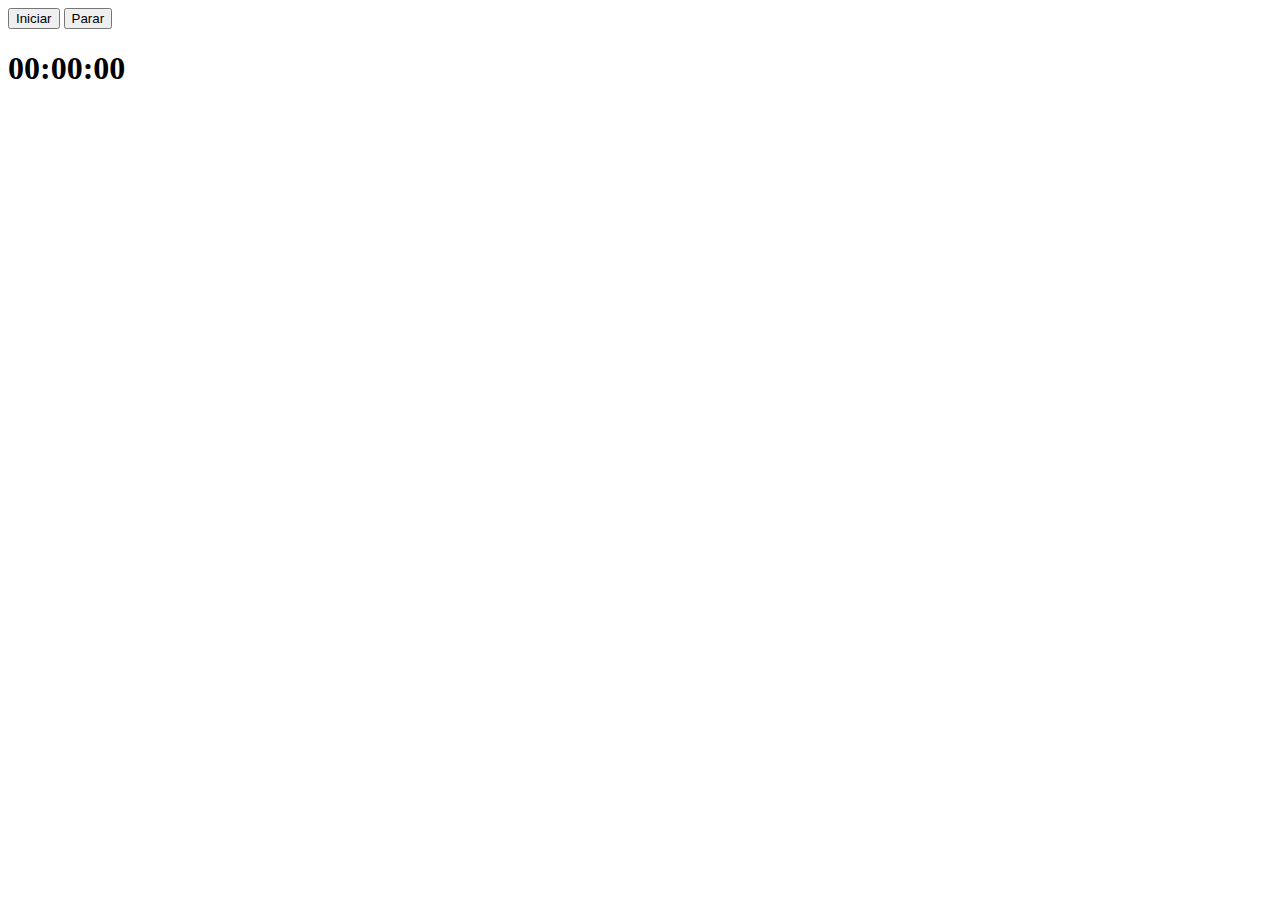
<file: ITW-2021-G41-E1/cronometro-js-master/index.html>
<!DOCTYPE html>
<html lang="en">

<head>
    <meta charset="UTF-8">
    <meta name="viewport" content="width=device-width, initial-scale=1.0">
    <title>Cronometro</title>
</head>



<body>

    <div class="max-width">
        <button onclick="start();" class="start">Iniciar</button>
        
        <button onclick="stop();" class="stop
        ">Parar</button>
        <h1 id="counter">00:00:00</h1>
    </div>
<script src="cron.js"></script>
</body>

</html>
</file>
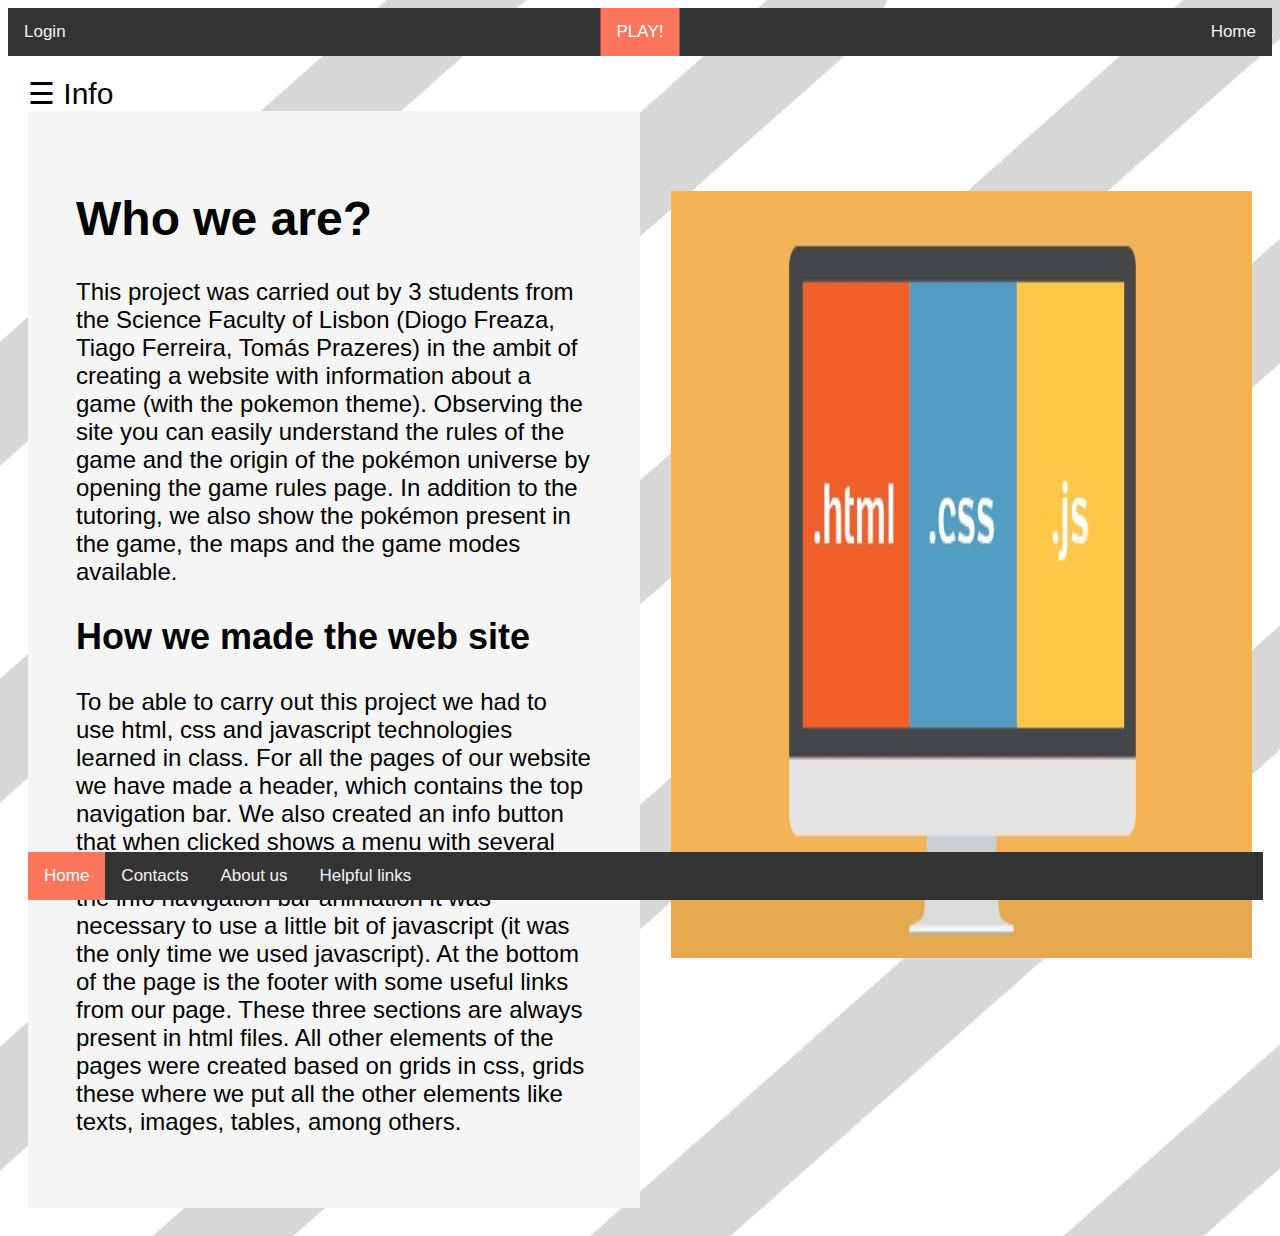
<file: ITW-2021-G41-E1/ITW principal/About_us.html>
<!DOCTYPE html>
<!-- Grupo 41, numero 56963, nome: Tiago Ferreira, PL:23 -->
<!-- Grupo 41, numero 56969, nome: Diogo Freaza, PL:23 -->
<!-- Grupo 41, numero 56965, nome: Tomás Prazeres, PL:23 -->
<html lang="en">

<head>
  <link href="css/style.css" type="text/css" rel="stylesheet">
  <link href="css/About_us.css" type="text/css" rel="stylesheet">
 
  <meta charset="utf-8">
  
  <title>About Us</title>
  <meta name="viwport" content="width=device-width, initial-scale=1">
</head>

<body>



<!--................................................................................................................................-->
     <!-- Top navigation -->
<div class="topnav">

  <!-- Centered link -->
  <div class="topnav-centered">
    <a href="pagina_selecao_de_mapas.html" class="active">PLAY!</a>
  </div>

  <!-- Left-aligned -->
  
  <a href="Pagina_login.html">Login</a>

  <!-- Right-aligned -->
  <div class="topnav-right">
  
    <a href="Pagina_principal.html">Home</a>
  </div>

</div>


<!--..................................................................................................................................-->


<!-- Add all page content inside this div if you want the side nav to push page content to the right (not used if you only want the sidenav to sit on top of the page -->
<div id="main">
  <span style="font-size:30px;cursor:pointer" onclick="openNav()">&#9776; Info</span>  
    
    
    
    
    
    
  <div id="mySidenav" class="sidenav">
    <a href="javascript:void(0)" class="closebtn" onclick="closeNav()">&times;</a>
    <a href="Regras.html">Game Rules</a>
    <a href="Pokedex.html">Pokémon</a>
    <a href="types-counters.html">Types</a>
    <a href="Mapas.html">Maps</a>
    <a href="About_us.html">About us</a>
  </div>
  
  <!-- Use any element to open the sidenav -->
  <span onclick="openNav()"></span>
  
  
<!-- codigo java retirado do w3school a melhorar na segunda entrega.........................................................-->
  <script>
    /* Set the width of the side navigation to 250px and the left margin of the page content to 250px and add a black background color to body */
  function openNav() {
    document.getElementById("mySidenav").style.width = "250px";
    document.getElementById("main").style.marginLeft = "250px";
    document.body.style.backgroundColor = "rgba(0,0,0,0.4)";
}


/* Set the width of the side navigation to 0 and the left margin of the page content to 0, and the background color of body to white */
  function closeNav() {
    document.getElementById("mySidenav").style.width = "0";
    document.getElementById("main").style.marginLeft= "0";
    document.body.style.backgroundColor = "white";
}
    </script>
  
      

<!--......................................texto principal..............................................-->

<div id="container">
  <div id="About_Us">
    <h1>Who we are?</h1>
    <p>
      This project was carried out by 3 students from the Science Faculty of Lisbon (Diogo Freaza, Tiago Ferreira, Tomás Prazeres)
      in the ambit of creating a website with information about a game (with the pokemon theme). Observing the
      site you can easily understand the rules of the game and the origin of the pokémon universe
       by opening the game rules page. In addition to the tutoring, we also show the
      pokémon present in the game, the maps and the game modes available.
    </p>
    <h2>How we made the web site</h2>
    <p>
      To be able to carry out this project we had to use html, css and javascript technologies learned
      in class. For all the pages of our website we have made a header, which contains the top navigation bar.
      We also created an info button that when clicked shows a menu with several buttons conected with several pages.
      To make the info navigation bar animation it was necessary to use a little bit of javascript (it was the only time we used javascript).
      At the bottom of the page is the footer with some useful links from our page. These three sections are always present
      in html files. All other elements of the pages were created based on grids in css, grids these where
      we put all the other elements like texts, images, tables, among others.
    </p>
  </div>
    

      <img src="imagens/javascript.jpg" alt="">
  
</div>






<!-- ................................................................................................-->


<div class="navbar">
  <a href="Pagina_principal.html" class="active">Home</a>
  <a href="Pagina_contacts.html">Contacts</a>
  <a href="About_us.html">About us</a>
  <a href="Pagina_helpLinks.html">Helpful links</a>
</div>

</div>
</body>
</html>
</file>
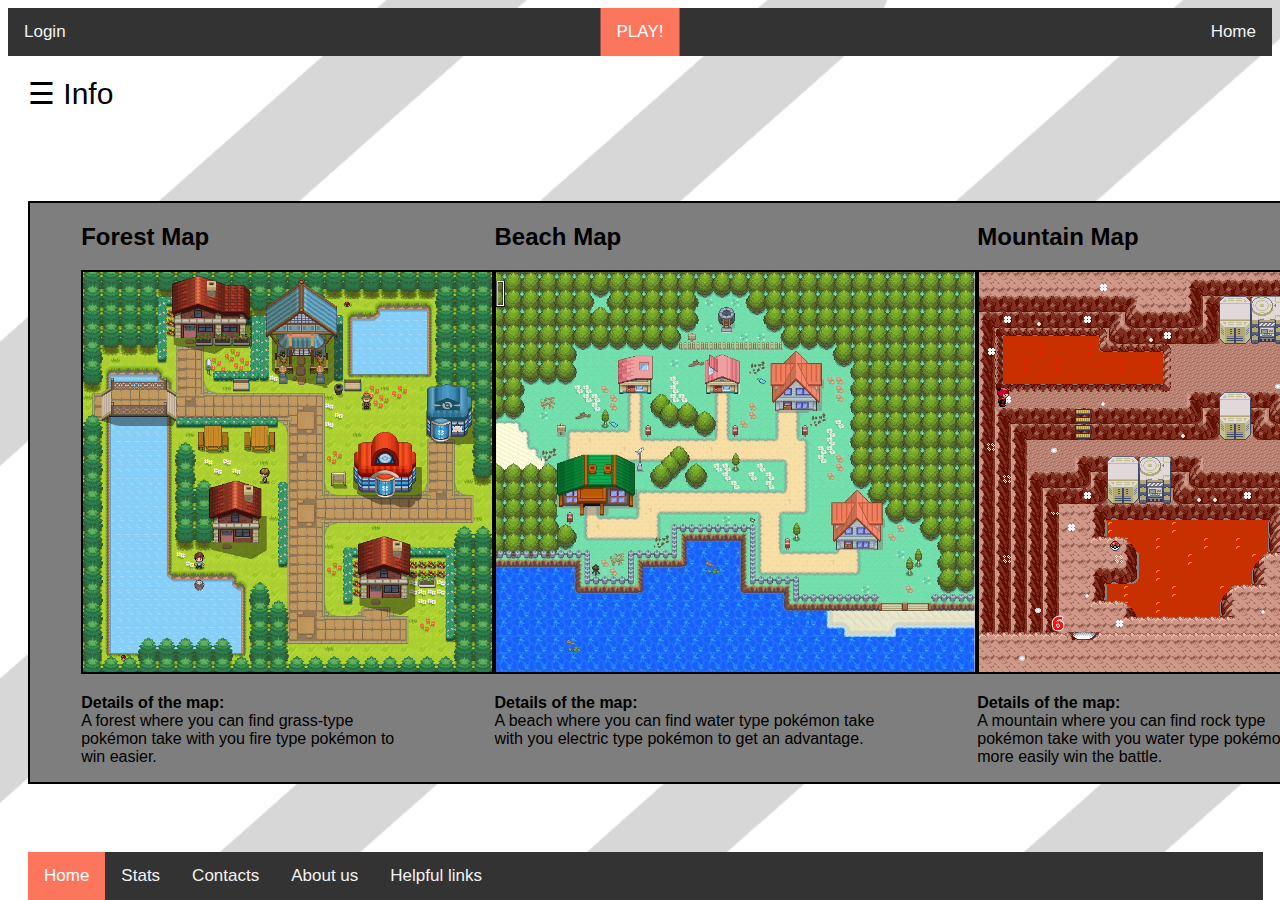
<file: ITW-2021-G41-E1/ITW principal/Mapas.html>
<!DOCTYPE html>
<!-- Grupo 41, numero 56963, nome: Tiago Ferreira, PL:23 -->
<!-- Grupo 41, numero 56969, nome: Diogo Freaza, PL:23 -->
<!-- Grupo 41, numero 56965, nome: Tomás Prazeres, PL:23 -->
<html lang="en">

<head>
  <link href="css/style.css" type="text/css" rel="stylesheet">
  <link href="css/positionMapas.css" type="text/css" rel="stylesheet">
  <link rel="stylesheet" media="screen and (max-width: 600px)" href="css/EcraPequenoMapas.css">
  
 
  <meta charset="utf-8">
  
  <title>Maps</title>
</head>

<body>

<!--.......................................Barra do header..............................................................................-->

     <!-- Top navigation -->
<div class="topnav">

  <!-- Centered link -->
  <div class="topnav-centered">
    <a href="Pagina_do_jogo.html" class="active">PLAY!</a>
  </div>

  <!-- Left-aligned -->
  
  <a href="Pagina_login.html">Login</a>

  <!-- Right-aligned -->
  <div class="topnav-right">
  
    <a href="Pagina_principal.html">Home</a>
  </div>

</div>

    
<!--..................................................................................................................................-->
    

<!-- Add all page content inside this div if you want the side nav to push page content to the right (not used if you only want the sidenav to sit on top of the page -->
<div id="main">
  <span style="font-size:30px;cursor:pointer" onclick="openNav()">&#9776; Info</span>  
    
    
    
    
    
    
  <div id="mySidenav" class="sidenav">
    <a href="javascript:void(0)" class="closebtn" onclick="closeNav()">&times;</a>
    <a href="Regras.html">Game Rules</a>
    <a href="Pokedex.html">Pokémon</a>
    <a href="types-counters.html">Types</a>
    <a href="Mapas.html">Maps</a>
    <a href="About_us.html">About us</a>
  </div>
  
  <!-- Use any element to open the sidenav -->
  <span onclick="openNav()"></span>
  
  
<!-- codigo java retirado do w3school a melhorar na segunda entrega.........................................................-->

  <script>
    /* Set the width of the side navigation to 250px and the left margin of the page content to 250px and add a black background color to body */
  function openNav() {
    document.getElementById("mySidenav").style.width = "250px";
    document.getElementById("main").style.marginLeft = "250px";
    document.body.style.backgroundColor = "rgba(0,0,0,0.4)";
}


/* Set the width of the side navigation to 0 and the left margin of the page content to 0, and the background color of body to white */
  function closeNav() {
    document.getElementById("mySidenav").style.width = "0";
    document.getElementById("main").style.marginLeft= "0";
    document.body.style.backgroundColor = "white";
}
    </script>



  
<!--......................................texto principal..............................................-->

    <div id="container">
      
      <div class="Mapa1">
        <h2>Forest Map</h2>
        <img src="imagens/Mapa_1.png" alt="Uma floresta de um jogo de Pokémon">
        <p><strong>Details of the map:</strong><br>
          A forest where you can find grass-type pokémon
          take with you fire type pokémon to win easier.
        </p>
      </div>  

      <div class="Mapa2">
        <h2>Beach Map</h2>
        <img src="imagens/Mapa_2.jpg" alt="Uma floresta de um jogo de Pokémon">
        <p><strong>Details of the map:</strong><br>
          A beach where you can find water type pokémon
          take with you electric type pokémon to get an advantage.
          </p>
      </div>

      <div class="Mapa3">
        <h2>Mountain Map</h2>
        <img id="imagem3" src="imagens/Mapa_3.png" alt="Uma montanha de um jogo de Pokémon">
        <p><strong>Details of the map:</strong><br>
          A mountain where you can find rock type pokémon
          take with you water type pokémon to
          more easily win the battle.
          </p>
      </div>
    </div>


   

<!--.......................................Barra do rodapé.................................................-->


<div class="navbar">
  <a href="Pagina_principal.html" class="active">Home</a>
  <a href="Pagina_do_video.html">Stats</a>
  <a href="Pagina_contacts.html">Contacts</a>
  <a href="About_us.html">About us</a>
  <a href="Pagina_helpLinks.html">Helpful links</a>
</div>
  <!--.......................................Barra do rodapé.................................................-->

</div> 
</body>
</html>
</file>
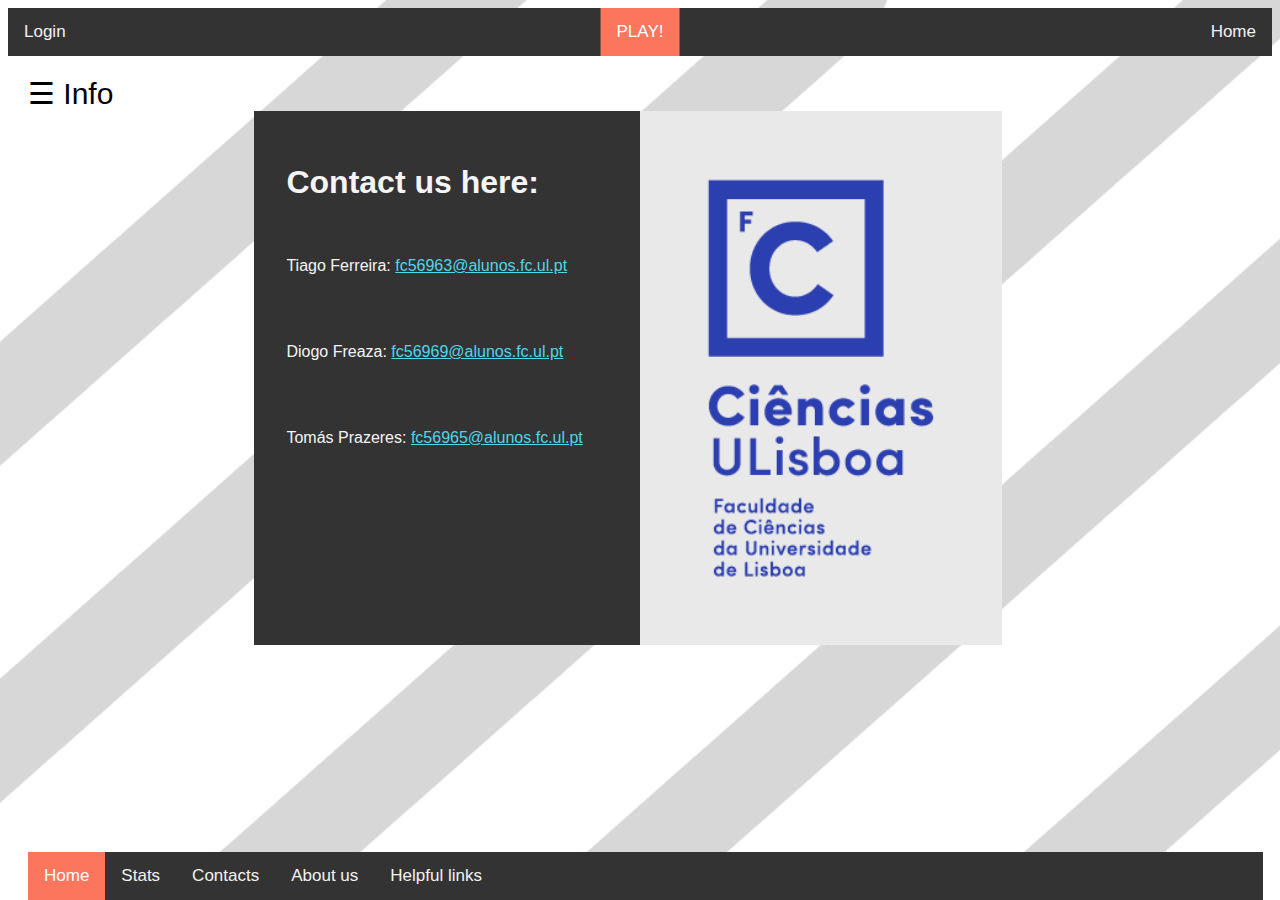
<file: ITW-2021-G41-E1/ITW principal/Pagina_contacts.html>
<!DOCTYPE html>
<!-- Grupo 41, numero 56963, nome: Tiago Ferreira, PL:23 -->
<!-- Grupo 41, numero 56969, nome: Diogo Freaza, PL:23 -->
<!-- Grupo 41, numero 56965, nome: Tomás Prazeres, PL:23 -->
<html lang="en">

<head>
  <link href="css/style.css" type="text/css" rel="stylesheet">
  <link href="css/stylecontac.css" type="text/css" rel="stylesheet">
  <meta charset="utf-8">
  
  <title>Contacts</title>
  <meta name="viwport" content="width=device-width, initial-scale=1">
</head>

<body>



<!--................................................................................................................................-->
     <!-- Top navigation -->
<div class="topnav">

  <!-- Centered link -->
  <div class="topnav-centered">
    <a href="Pagina_do_jogo.html" class="active">PLAY!</a>
  </div>

  <!-- Left-aligned -->
  
  <a href="Pagina_login.html">Login</a>

  <!-- Right-aligned -->
  <div class="topnav-right">
  
    <a href="Pagina_principal.html">Home</a>
  </div>

</div>

  
  
  <!--..................................................................................................................................-->
  
  
<!-- Add all page content inside this div if you want the side nav to push page content to the right (not used if you only want the sidenav to sit on top of the page -->
<div id="main">
  <span style="font-size:30px;cursor:pointer" onclick="openNav()">&#9776; Info</span>  
    
    
    
    
    
    
  <div id="mySidenav" class="sidenav">
    <a href="javascript:void(0)" class="closebtn" onclick="closeNav()">&times;</a>
    <a href="Regras.html">Game Rules</a>
    <a href="Pokedex.html">Pokémon</a>
    <a href="types-counters.html">Types</a>
    <a href="Mapas.html">Maps</a>
    <a href="About_us.html">About us</a>
  </div>
  
  <!-- Use any element to open the sidenav -->
  <span onclick="openNav()"></span>
  
  
<!-- codigo java retirado do w3school a melhorar na segunda entrega.........................................................-->
  <script>
    /* Set the width of the side navigation to 250px and the left margin of the page content to 250px and add a black background color to body */
  function openNav() {
    document.getElementById("mySidenav").style.width = "250px";
    document.getElementById("main").style.marginLeft = "250px";
    document.body.style.backgroundColor = "rgba(0,0,0,0.4)";
}


/* Set the width of the side navigation to 0 and the left margin of the page content to 0, and the background color of body to white */
  function closeNav() {
    document.getElementById("mySidenav").style.width = "0";
    document.getElementById("main").style.marginLeft= "0";
    document.body.style.backgroundColor = "white";
}
    </script>
    
        
  
  
  
  
  
  
  
  
  
  
  
  <!--...........................................................................................................................................-->
  <div class="navbar">
    <a href="Pagina_principal.html" class="active">Home</a>
    <a href="Pagina_do_video.html">Stats</a>
    <a href="Pagina_contacts.html">Contacts</a>
    <a href="About_us.html">About us</a>
    <a href="Pagina_helpLinks.html">Helpful links</a>
  </div>







<!--..........................................................................................................-->
<div id="container6">
  <div class="mails">
      <h1>Contact us here:</h1>
      <br>
      <p>Tiago Ferreira: <a href="mailto:fc56963@alunos.fc.ul.pt">fc56963@alunos.fc.ul.pt</a></p>
      <br>
      <br>
      <p>Diogo Freaza: <a href="maito:fc56969@alunos.fc.ul.pt">fc56969@alunos.fc.ul.pt</a> </p>
      <br>
      <br>
      <p>Tomás Prazeres: <a href="mailto:fc56965@alunos.fc.ul.pt">fc56965@alunos.fc.ul.pt</a></p>
  </div>
  
  
 

  <div class="imagem">
   <img src="imagens/Ciencias_Logo_Azul-02.png" alt="logotipo da fcul">
 </div>
 

</div>






































































</div>
































</body>
</html>
</file>
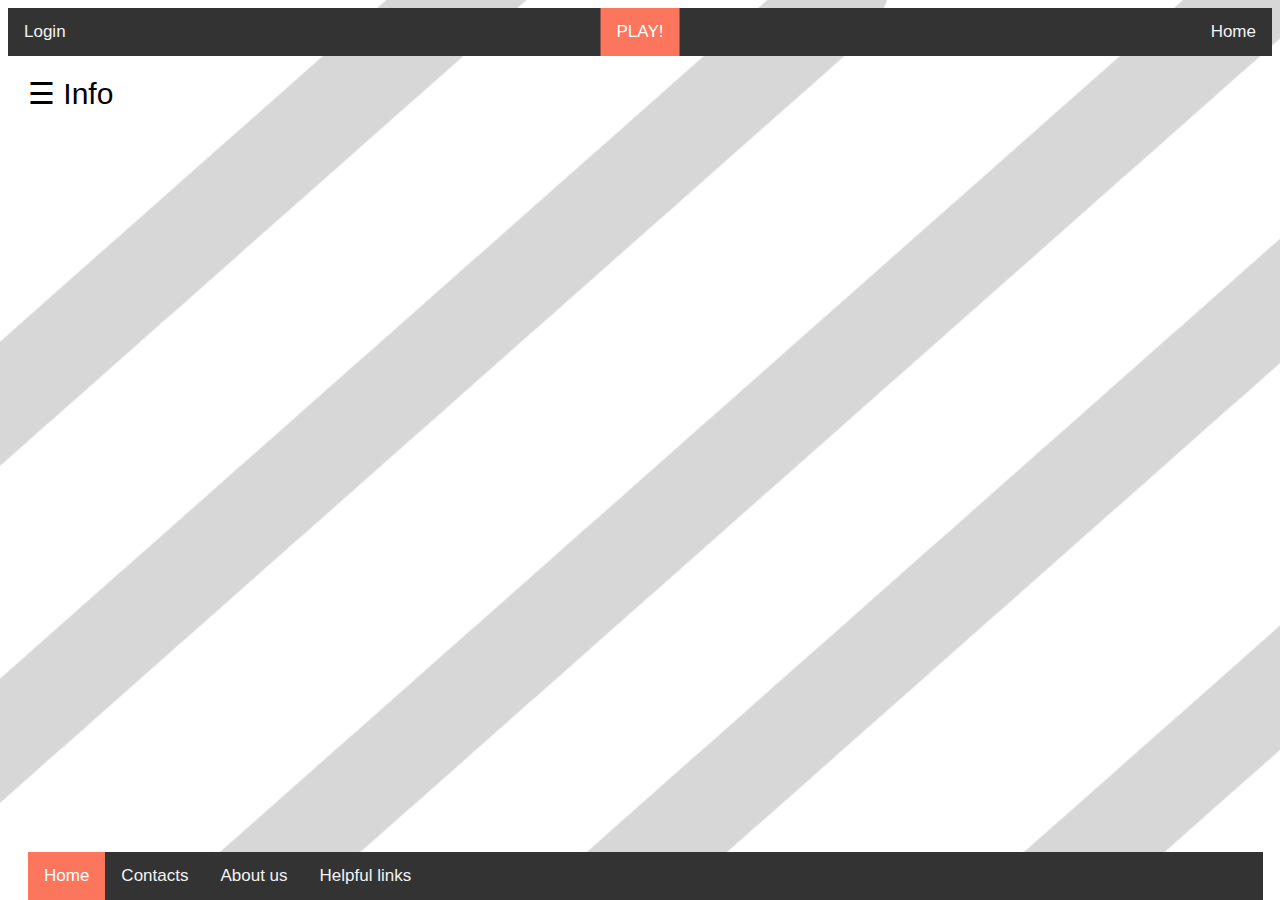
<file: ITW-2021-G41-E1/ITW principal/Pagina_do_jogo.html>
<!DOCTYPE html>
<!-- Grupo 41, numero 56963, nome: Tiago Ferreira, PL:23 -->
<!-- Grupo 41, numero 56969, nome: Diogo Freaza, PL:23 -->
<!-- Grupo 41, numero 56965, nome: Tomás Prazeres, PL:23 -->
<html lang="en">

<head>
  <link href="css/style.css" type="text/css" rel="stylesheet">
  <script src="JavaScript/jogo.js"></script>
  <meta charset="utf-8">
  
  <title>Game</title>
  <meta name="viwport" content="width=device-width, initial-scale=1">
</head>







<body>
<!--................................................................................................................................-->
     <!-- Top navigation -->
<div class="topnav">

  <!-- Centered link -->
  <div class="topnav-centered">
    <a href="pagina_selecao_de_mapas.html" class="active">PLAY!</a>
  </div>

  <!-- Left-aligned -->
  
  <a href="Pagina_login.html">Login</a>

  <!-- Right-aligned -->
  <div class="topnav-right">
  
    <a href="Pagina_principal.html">Home</a>
  </div>

</div>

    
    
    <!--..................................................................................................................................-->
    
    
<!-- Add all page content inside this div if you want the side nav to push page content to the right (not used if you only want the sidenav to sit on top of the page -->
<div id="main">
  <span style="font-size:30px;cursor:pointer" onclick="openNav()">&#9776; Info</span>  
    
    
    
    
    
    
  <div id="mySidenav" class="sidenav">
    <a href="javascript:void(0)" class="closebtn" onclick="closeNav()">&times;</a>
    <a href="Regras.html">Game Rules</a>
    <a href="Pokedex.html">Pokémon</a>
    <a href="types-counters.html">Types</a>
    <a href="Mapas.html">Maps</a>
    <a href="About_us.html">About us</a>
  </div>
  
  <!-- Use any element to open the sidenav -->
  <span onclick="openNav()"></span>
  
  
<!-- codigo java retirado do w3school a melhorar na segunda entrega.........................................................-->

  <script>
    /* Set the width of the side navigation to 250px and the left margin of the page content to 250px and add a black background color to body */
  function openNav() {
    document.getElementById("mySidenav").style.width = "250px";
    document.getElementById("main").style.marginLeft = "250px";
    document.body.style.backgroundColor = "rgba(0,0,0,0.4)";
}


/* Set the width of the side navigation to 0 and the left margin of the page content to 0, and the background color of body to white */
  function closeNav() {
    document.getElementById("mySidenav").style.width = "0";
    document.getElementById("main").style.marginLeft= "0";
    document.body.style.backgroundColor = "white";
}
    </script>
      
          
    
    
    
    
    
    
    
    
    
    
    
    <!--...........................................................................................................................................-->
    <div class="navbar">
      <a href="Pagina_principal.html" class="active">Home</a>
      <a href="Pagina_contacts.html">Contacts</a>
      <a href="About_us.html">About us</a>
      <a href="Pagina_helpLinks.html">Helpful links</a>
    </div>
      




<!--............................................................................................................-->

<!--............................................................................................................-->

    </div>






</body>
</html>
</file>
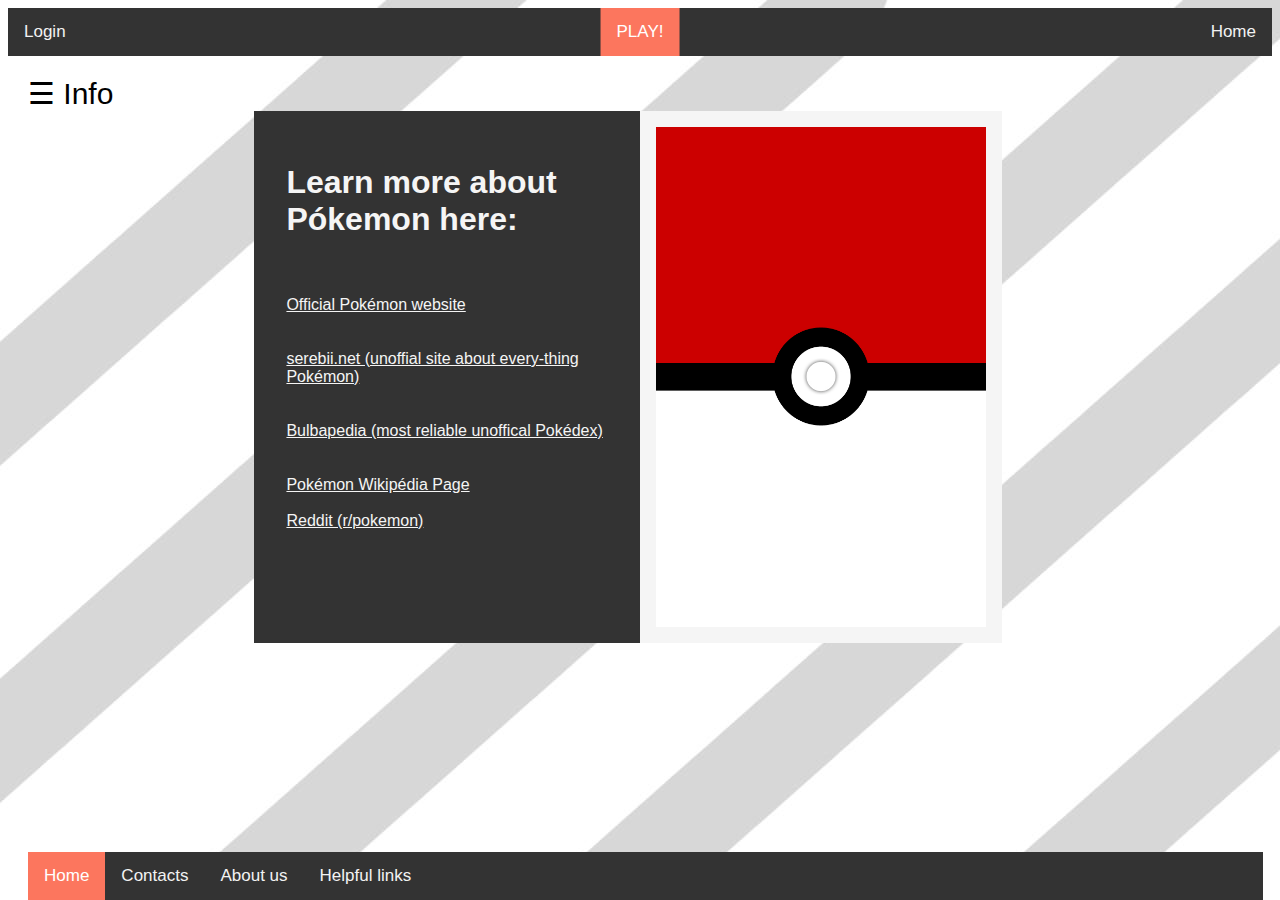
<file: ITW-2021-G41-E1/ITW principal/Pagina_helpLinks.html>
<!DOCTYPE html>
<!-- Grupo 41, numero 56963, nome: Tiago Ferreira, PL:23 -->
<!-- Grupo 41, numero 56969, nome: Diogo Freaza, PL:23 -->
<!-- Grupo 41, numero 56965, nome: Tomás Prazeres, PL:23 -->

<html lang="en">

<head>
  <link href="css/style.css" type="text/css" rel="stylesheet">
  <link href="css/stylehelplinks.css" type="text/css" rel="stylesheet">
  <meta charset="utf-8">
  
  <title>Help links</title>
  <meta name="viwport" content="width=device-width, initial-scale=1">
</head>

<body>



<!--................................................................................................................................-->
     <!-- Top navigation -->
<div class="topnav">

  <!-- Centered link -->
  <div class="topnav-centered">
    <a href="pagina_selecao_de_mapas.html" class="active">PLAY!</a>
  </div>

  <!-- Left-aligned -->
  
  <a href="Pagina_login.html">Login</a>

  <!-- Right-aligned -->
  <div class="topnav-right">
  
    <a href="Pagina_principal.html">Home</a>
  </div>

</div>

  
  
  <!--..................................................................................................................................-->
  
  
<!-- Add all page content inside this div if you want the side nav to push page content to the right (not used if you only want the sidenav to sit on top of the page -->
<div id="main">
  <span style="font-size:30px;cursor:pointer" onclick="openNav()">&#9776; Info</span>  
    
    
    
    
    
    
  <div id="mySidenav" class="sidenav">
    <a href="javascript:void(0)" class="closebtn" onclick="closeNav()">&times;</a>
    <a href="Regras.html">Game Rules</a>
    <a href="Pokedex.html">Pokémon</a>
    <a href="types-counters.html">Types</a>
    <a href="Mapas.html">Maps</a>
    <a href="About_us.html">About us</a>
  </div>
  
  <!-- Use any element to open the sidenav -->
  <span onclick="openNav()"></span>
  
  
<!-- codigo java retirado do w3school a melhorar na segunda entrega.........................................................-->
  <script>
    /* Set the width of the side navigation to 250px and the left margin of the page content to 250px and add a black background color to body */
  function openNav() {
    document.getElementById("mySidenav").style.width = "250px";
    document.getElementById("main").style.marginLeft = "250px";
    document.body.style.backgroundColor = "rgba(0,0,0,0.4)";
}


/* Set the width of the side navigation to 0 and the left margin of the page content to 0, and the background color of body to white */
  function closeNav() {
    document.getElementById("mySidenav").style.width = "0";
    document.getElementById("main").style.marginLeft= "0";
    document.body.style.backgroundColor = "white";
}
    </script>
    
        
  

  
  
  
  <!--...........................................................................................................................................-->
  <div class="navbar">
    <a href="Pagina_principal.html" class="active">Home</a>
    <a href="Pagina_contacts.html">Contacts</a>
    <a href="About_us.html">About us</a>
    <a href="Pagina_helpLinks.html">Helpful links</a>
  </div>








<!--..........................................................................................................-->
<div id="container7">
  <div class="links">
      <h1>Learn more about Pókemon here:</h1>
      <br>
      <br>
      <a href="https://www.pokemon.com/us/" target="blank">Official Pokémon website</a>
      <br>
      <br>
      <br>
      <a href="https://www.serebii.net/" target="blank">serebii.net (unoffial site about every-thing Pokémon)</a>
      <br>
      <br>
      <br>
      <a href="https://bulbapedia.bulbagarden.net/wiki/Main_Page" target="blank">Bulbapedia (most reliable unoffical Pokédex)</a>
      <br>
      <br>
      <br>
      <a href="https://pt.wikipedia.org/wiki/Pok%C3%A9mon" target="blank">Pokémon Wikipédia Page</a>
      <br>
      <br>
      <a href="https://www.reddit.com/r/pokemon/" target="blank">Reddit (r/pokemon)</a>
  </div>
  
  
 

  <div class="imagem">
   <img src="imagens/pokeball.jpg" alt="Imagem de uma pokebola">
  </div>
 

</div>






































































</div>
































</body>
</html>
</file>
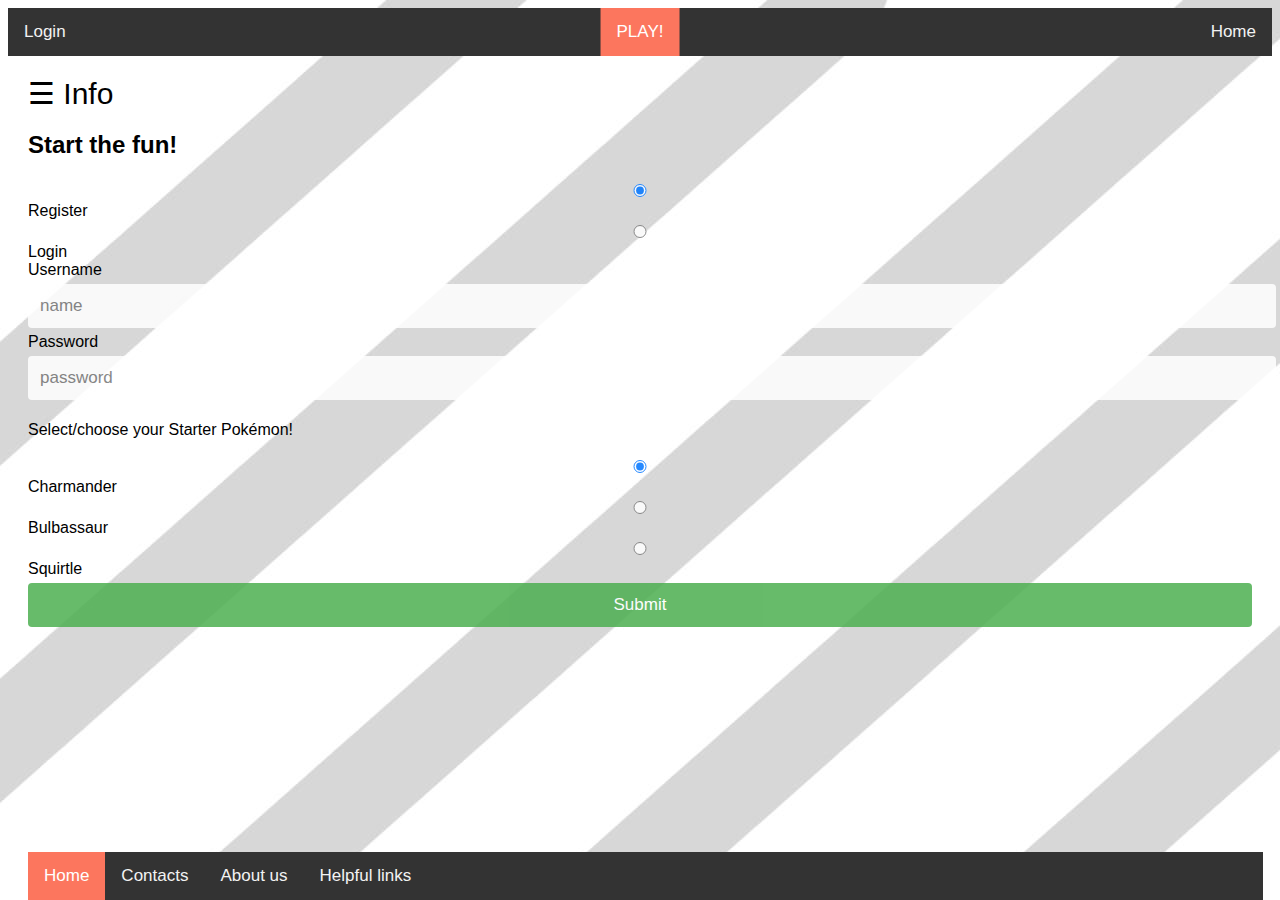
<file: ITW-2021-G41-E1/ITW principal/Pagina_login.html>
<!DOCTYPE html>
<!-- Grupo 41, numero 56963, nome: Tiago Ferreira, PL:23 -->
<!-- Grupo 41, numero 56969, nome: Diogo Freaza, PL:23 -->
<!-- Grupo 41, numero 56965, nome: Tomás Prazeres, PL:23 -->



<html lang="en">

<head>
  <link href="css/style.css" type="text/css" rel="stylesheet">
  <script src="https://code.jquery.com/jquery-3.6.0.min.js"></script>
  <script src="JavaScript/login.js"></script>
  <link href="css/stylelogin.css" type="text/css" rel="stylesheet">
  <meta charset="utf-8">
  
  <title>Login</title>
  <meta name="viwport" content="width=device-width, initial-scale=1">
</head>



<body>
    <!--................................................................................................................................-->
     <!-- Top navigation -->
<div class="topnav">

  <!-- Centered link -->
  <div class="topnav-centered">
    <a href="pagina_selecao_de_mapas.html" class="active">PLAY!</a>
  </div>

  <!-- Left-aligned -->
  
  <a href="Pagina_login.html">Login</a>

  <!-- Right-aligned -->
  <div class="topnav-right">
  
    <a href="Pagina_principal.html">Home</a>
  </div>

</div>



<!--..................................................................................................................................-->


<!-- Add all page content inside this div if you want the side nav to push page content to the right (not used if you only want the sidenav to sit on top of the page -->
<div id="main">
  <span style="font-size:30px;cursor:pointer" onclick="openNav()">&#9776; Info</span>  
    
    
    
    
    
    
  <div id="mySidenav" class="sidenav">
    <a href="javascript:void(0)" class="closebtn" onclick="closeNav()">&times;</a>
    <a href="Regras.html">Game Rules</a>
    <a href="Pokedex.html">Pokémon</a>
    <a href="types-counters.html">Types</a>
    <a href="Mapas.html">Maps</a>
    <a href="About_us.html">About us</a>
  </div>
  
  <!-- Use any element to open the sidenav -->
  <span onclick="openNav()"></span>
  
  
<!-- codigo java retirado do w3school a melhorar na segunda entrega.................................................................................-->

  <script>
    /* Set the width of the side navigation to 250px and the left margin of the page content to 250px and add a black background color to body */
  function openNav() {
    document.getElementById("mySidenav").style.width = "250px";
    document.getElementById("main").style.marginLeft = "250px";
    document.body.style.backgroundColor = "rgba(0,0,0,0.4)";
}


/* Set the width of the side navigation to 0 and the left margin of the page content to 0, and the background color of body to white */
  function closeNav() {
    document.getElementById("mySidenav").style.width = "0";
    document.getElementById("main").style.marginLeft= "0";
    document.body.style.backgroundColor = "white";
}
    </script>

    
   <!--...........................................................................................................  -->
   <form id="login-form" action="submit">
        
            
    <h2>  Start the fun!</h2>

<div class="container1">
    
    <span>
        <input id="register" type="radio" name="login_type" value="register" checked="checked">
        <label for="register">Register</label>
    </span>
    <span>
        <input id="login" type="radio" name="login_type" value="login">
        <label for="login">Login</label>
    </span>
    
</div>
<div class="container2">
   
    <div>
        <label for="username">Username</label>
        <input id="username" type="text" name="username" placeholder="name" required/>
    </div>
    <div>
        <label for="password">Password</label>
        <input id="password" type="password" name="password" placeholder="password" required />
    </div>

    <!-- <div>
      <label for="starter">Select your starter!</label>
      <input id="starter" type="text" name="starter" placeholder="charmander/bolbasaur/squirtle" required />
   </div> -->
   <div>
     <p>Select/choose your Starter Pokémon!</p>
   <input type="radio" name="starter"
   value="charmander" checked> Charmander
   <input type="radio" name="starter"
   value="bulbassaur"> Bulbassaur
   <input type="radio" name="starter"
   value="squirtle"> Squirtle
   </div>

</div>  
<input type="submit" value="Submit" />

<output name="result"></output>

</form>
    
<!-- .................................................................................................................. -->
    <div class="navbar">
      <a href="Pagina_principal.html" class="active">Home</a>
      <a href="Pagina_contacts.html">Contacts</a>
      <a href="About_us.html">About us</a>
      <a href="Pagina_helpLinks.html">Helpful links</a>
    </div>
</div>
    
    </body>
    </html>
</file>
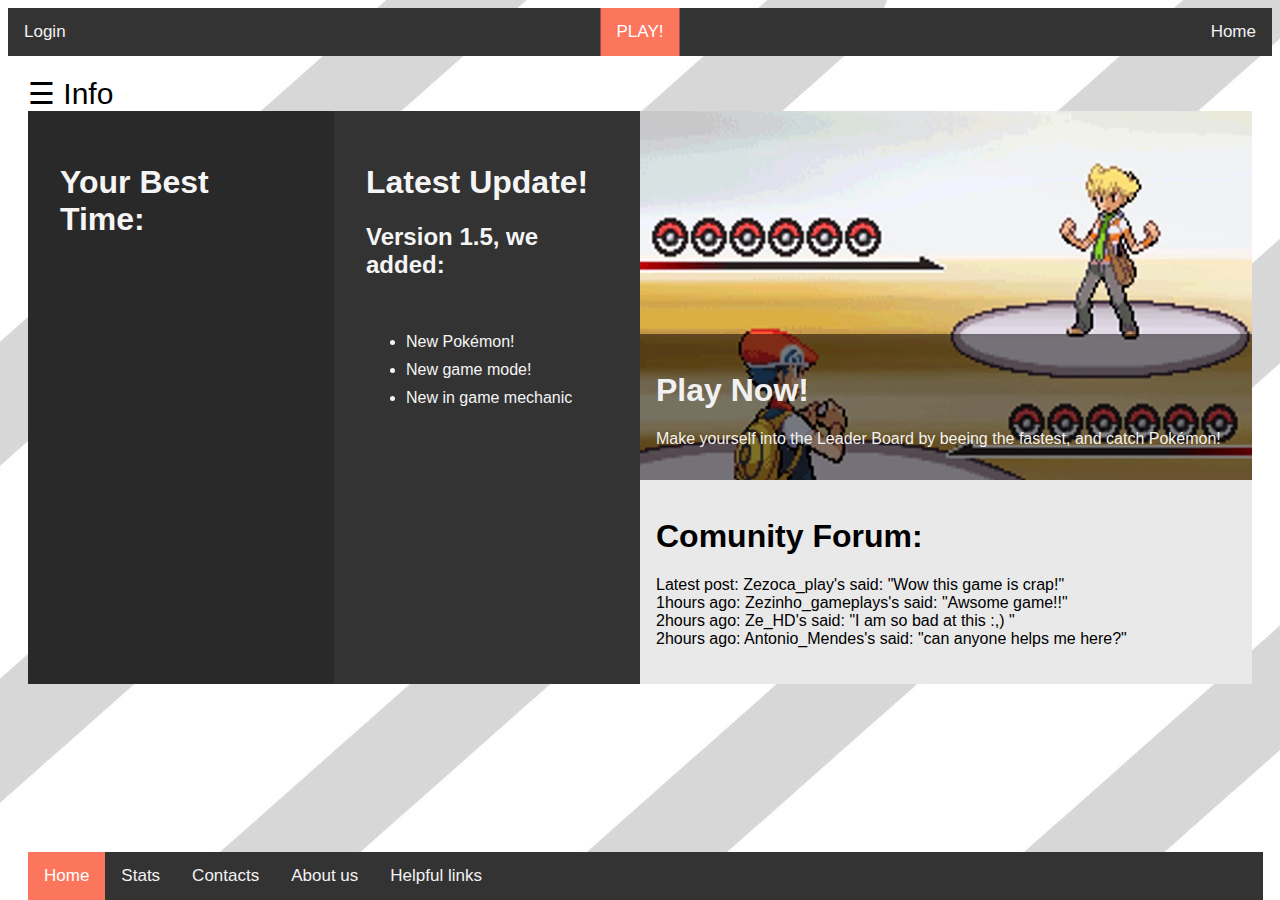
<file: ITW-2021-G41-E1/ITW principal/Pagina_principal.html>
<!DOCTYPE html>
<!-- Grupo 41, numero 56963, nome: Tiago Ferreira, PL:23 -->
<!-- Grupo 41, numero 56969, nome: Diogo Freaza, PL:23 -->
<!-- Grupo 41, numero 56965, nome: Tomás Prazeres, PL:23 -->
<html lang="en">

<head>
  <link href="css/style.css" type="text/css" rel="stylesheet">
  <script src="https://code.jquery.com/jquery-3.6.0.min.js"></script>
  <script src="JavaScript/leaderBoard.js"></script>

 
  <meta charset="utf-8">
  
  <title>Home Page</title>
  <meta name="viwport" content="width=device-width, initial-scale=1">
</head>

<body>









<!--................................................................................................................................-->
    <!-- Top navigation -->
<div class="topnav">

    <!-- Centered link -->
    <div class="topnav-centered">
      <a href="Pagina_do_jogo.html" class="active">PLAY!</a>
    </div>
  
    <!-- Left-aligned -->
    
    <a href="Pagina_login.html">Login</a>
  
    <!-- Right-aligned -->
    <div class="topnav-right">
    
      <a href="Pagina_principal.html">Home</a>
    </div>
  
  </div>


<!--..................................................................................................................................-->

<!-- Add all page content inside this div if you want the side nav to push page content to the right (not used if you only want the sidenav to sit on top of the page -->
<div id="main">
  <span style="font-size:30px;cursor:pointer" onclick="openNav()">&#9776; Info</span>  
    
    
    
    
    
    
  <div id="mySidenav" class="sidenav">
    <a href="javascript:void(0)" class="closebtn" onclick="closeNav()">&times;</a>
    <a href="Regras.html">Game Rules</a>
    <a href="Pokedex.html">Pokémon</a>
    <a href="types-counters.html">Types</a>
    <a href="Mapas.html">Maps</a>
    <a href="About_us.html">About us</a>
  </div>
  
  <!-- Use any element to open the sidenav -->
  <span onclick="openNav()"></span>
  
  
<!-- codigo java retirado do w3school a melhorar na segunda entrega.................................................................................-->

  <script>
    /* Set the width of the side navigation to 250px and the left margin of the page content to 250px and add a black background color to body */
  function openNav() {
    document.getElementById("mySidenav").style.width = "250px";
    document.getElementById("main").style.marginLeft = "250px";
    document.body.style.backgroundColor = "rgba(0,0,0,0.4)";
}


/* Set the width of the side navigation to 0 and the left margin of the page content to 0, and the background color of body to white */
  function closeNav() {
    document.getElementById("mySidenav").style.width = "0";
    document.getElementById("main").style.marginLeft= "0";
    document.body.style.backgroundColor = "white";
}
    </script>
  
      











<!--Home page container.........................................................................................................................................-->


  <div id="container1">

    <div class="news">
      <h1>Latest Update!</h1>
      <h2>Version 1.5, we added:</h2><br>
      <ul>
        <li>New Pokémon!</li>
        <li>New game mode!</li>
        <li>New in game mechanic</li>

      </ul>
        

    </div>
    
<!--  imagem....................................................................................................... -->
      
      <img src="imagens/temporaria.jpg" alt="">
      <div class="text">
        <h1>Play Now!</h1>
        <p>Make yourself into the Leader Board by beeing the fastest, and catch Pokémon!</p>
      </div>
<!-- leader board.......(exemplo).....a realizar na segunda entrega com devidos vonhecimentos de javascript e o jogo pronto............................................................................................ -->
      <div class="leader_board">
        <h1>Your Best Time:</h1>
          <p id="n1"></p>
      </div>
<!-- comunity forum.........(exemplo).....a realizar na segunda entrega com devidos vonhecimentos de javascript e o jogo pronto....................................................................................... -->
      <div class="comunity">
        <h1>Comunity Forum:</h1>
        <p>Latest post:  Zezoca_play's said: "Wow this game is crap!"<br>
        1hours ago: Zezinho_gameplays's said: "Awsome game!!"<br>
        2hours ago: Ze_HD's said: "I am so bad at this :,) "<br>
        2hours ago: Antonio_Mendes's said: "can anyone helps me here?"
        </p>
       
      </div>
      
  </div>
  
  
<!--....bottom nav..........................................................................................................-->

      <div class="navbar">
        <a href="Pagina_principal.html" class="active">Home</a>
        <a href="Pagina_do_video.html">Stats</a>
        <a href="Pagina_contacts.html">Contacts</a>
        <a href="About_us.html">About us</a>
        <a href="Pagina_helpLinks.html">Helpful links</a>
      </div>
</div>
</body>
</html>
</file>
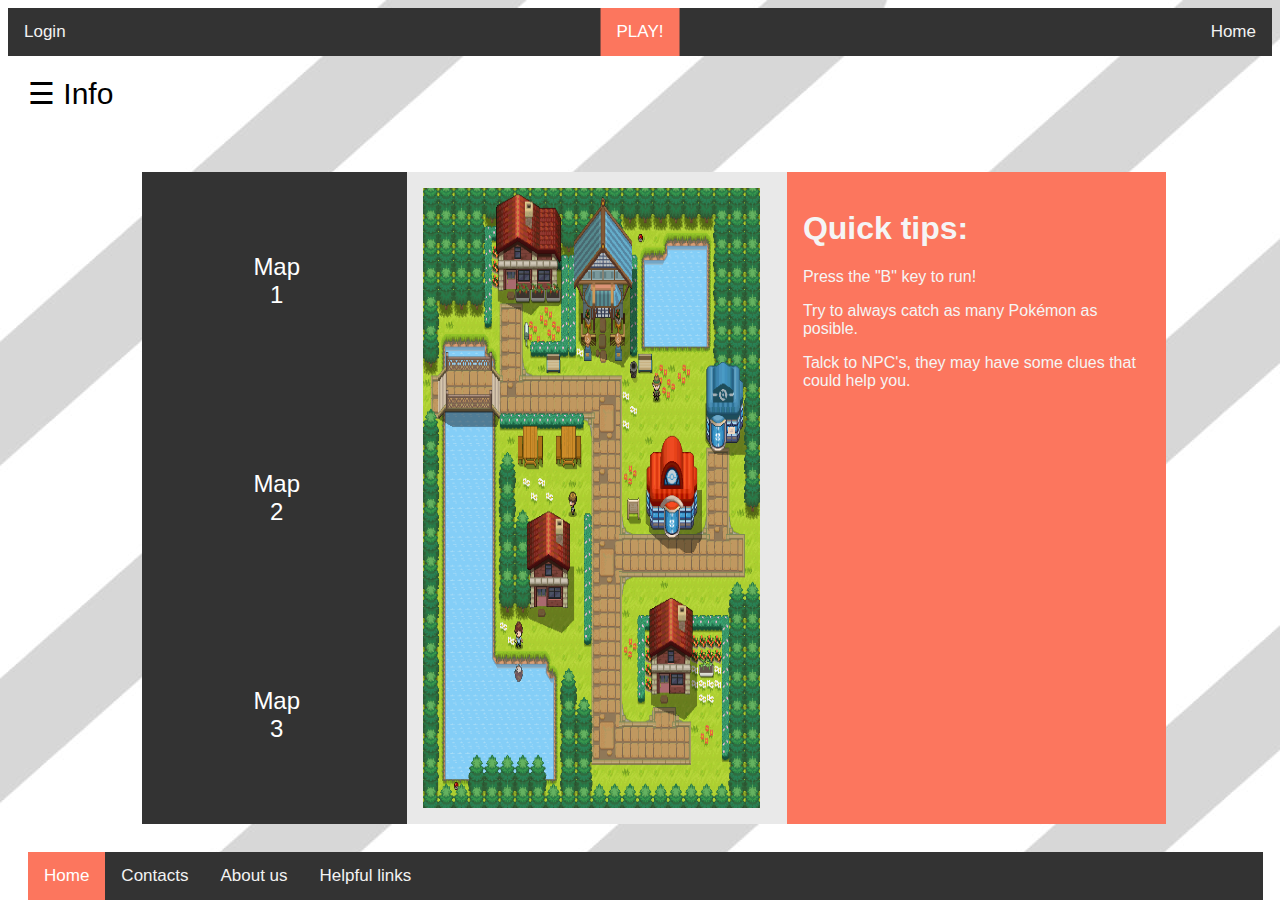
<file: ITW-2021-G41-E1/ITW principal/pagina_selecao_de_mapas.html>
<!DOCTYPE html>
<!-- Grupo 41, numero 56963, nome: Tiago Ferreira, PL:23 -->
<!-- Grupo 41, numero 56969, nome: Diogo Freaza, PL:23 -->
<!-- Grupo 41, numero 56965, nome: Tomás Prazeres, PL:23 -->

<html lang="en">

<head>
  <link href="css/style.css" type="text/css" rel="stylesheet">
  <link href="css/stylemapas.css" type="text/css" rel="stylesheet">
  <meta charset="utf-8">
  
  <title>Map selection</title>
  <meta name="viwport" content="width=device-width, initial-scale=1">
</head>

<body>



<!--................................................................................................................................-->
     <!-- Top navigation -->
<div class="topnav">

  <!-- Centered link -->
  <div class="topnav-centered">
    <a href="pagina_selecao_de_mapas.html" class="active">PLAY!</a>
  </div>

  <!-- Left-aligned -->
  
  <a href="Pagina_login.html">Login</a>

  <!-- Right-aligned -->
  <div class="topnav-right">
  
    <a href="Pagina_principal.html">Home</a>
  </div>

</div>

    
    
    <!--..................................................................................................................................-->
    
    
<!-- Add all page content inside this div if you want the side nav to push page content to the right (not used if you only want the sidenav to sit on top of the page -->
<div id="main">
  <span style="font-size:30px;cursor:pointer" onclick="openNav()">&#9776; Info</span>  
    
    
    
    
    
    
  <div id="mySidenav" class="sidenav">
    <a href="javascript:void(0)" class="closebtn" onclick="closeNav()">&times;</a>
    <a href="Regras.html">Game Rules</a>
    <a href="Pokedex.html">Pokémon</a>
    <a href="types-counters.html">Types</a>
    <a href="Mapas.html">Maps</a>
    <a href="About_us.html">About us</a>
  </div>
  
  <!-- Use any element to open the sidenav -->
  <span onclick="openNav()"></span>
  
  
<!-- codigo java retirado do w3school a melhorar na segunda entrega......................................................................................................... -->

  <script>
    /* Set the width of the side navigation to 250px and the left margin of the page content to 250px and add a black background color to body */
  function openNav() {
    document.getElementById("mySidenav").style.width = "250px";
    document.getElementById("main").style.marginLeft = "250px";
    document.body.style.backgroundColor = "rgba(0,0,0,0.4)";
}


/* Set the width of the side navigation to 0 and the left margin of the page content to 0, and the background color of body to white */
  function closeNav() {
    document.getElementById("mySidenav").style.width = "0";
    document.getElementById("main").style.marginLeft= "0";
    document.body.style.backgroundColor = "white";
}
    </script>
      
          
    
    
    
    
    
    
    
    
    
    
    
    <!--...........................................................................................................................................-->
    <div class="navbar">
      <a href="Pagina_principal.html" class="active">Home</a>
      <a href="Pagina_contacts.html">Contacts</a>
      <a href="About_us.html">About us</a>
      <a href="Pagina_helpLinks.html">Helpful links</a>
    </div>
    
<!--.........Imagens............................................................................-->

<div id="container2">
  <div class="maps">
      <div class="mapa1">
          <a href="Pagina_selecao_de_modo.html">Map 1</a>
      </div>
      <div class="mapa2">
          <a href="Pagina_selecao_de_modo.html">Map 2</a>
      </div>

      <div class="mapa3">
          <a href="Pagina_selecao_de_modo.html">Map 3</a>
      </div>

  </div>
  
  
 <div class="tips">
   <h1>Quick tips:</h1>
   <p>Press the "B" key to run! </p>
   
   <p>Try to always catch as many Pokémon as posible.</p>
   
   <p>Talck to NPC's, they may have some clues that could help you.</p>

 </div>

  <div class="description">
  <img src="imagens/Mapa_1.png" alt="mapa">
 </div>
 

</div>












</div>
</body>
</html>
</file>
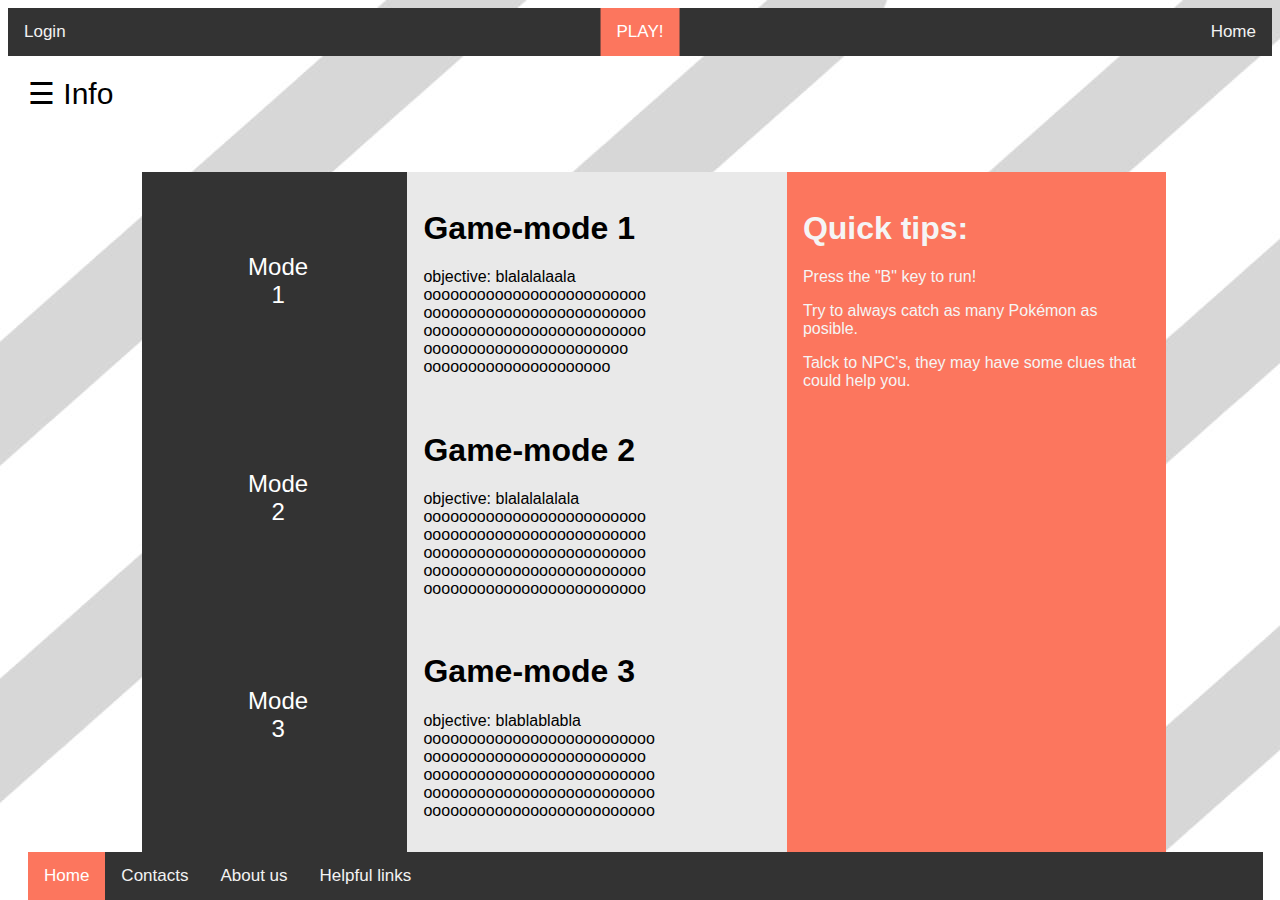
<file: ITW-2021-G41-E1/ITW principal/Pagina_selecao_de_modo.html>
<!DOCTYPE html>
<!-- Grupo 41, numero 56963, nome: Tiago Ferreira, PL:23 -->
<!-- Grupo 41, numero 56969, nome: Diogo Freaza, PL:23 -->
<!-- Grupo 41, numero 56965, nome: Tomás Prazeres, PL:23 -->

<html lang="en">

<head>
  <link href="css/style.css" type="text/css" rel="stylesheet">
  <link href="css/stylemodos.css" type="text/css" rel="stylesheet">
  <meta charset="utf-8">
  
  <title>Select modes</title>
  <meta name="viwport" content="width=device-width, initial-scale=1">
</head>

<body>



<!--................................................................................................................................-->
     <!-- Top navigation -->
<div class="topnav">

  <!-- Centered link -->
  <div class="topnav-centered">
    <a href="pagina_selecao_de_mapas.html" class="active">PLAY!</a>
  </div>

  <!-- Left-aligned -->
  
  <a href="Pagina_login.html">Login</a>

  <!-- Right-aligned -->
  <div class="topnav-right">
  
    <a href="Pagina_principal.html">Home</a>
  </div>

</div>

  
  
  <!--..................................................................................................................................-->
  
  
<!-- Add all page content inside this div if you want the side nav to push page content to the right (not used if you only want the sidenav to sit on top of the page -->
<div id="main">
  <span style="font-size:30px;cursor:pointer" onclick="openNav()">&#9776; Info</span>  
    
    
    
    
    
    
  <div id="mySidenav" class="sidenav">
    <a href="javascript:void(0)" class="closebtn" onclick="closeNav()">&times;</a>
    <a href="Regras.html">Game Rules</a>
    <a href="Pokedex.html">Pokémon</a>
    <a href="types-counters.html">Types</a>
    <a href="Mapas.html">Maps</a>
    <a href="About_us.html">About us</a>
  </div>
  
  <!-- Use any element to open the sidenav -->
  <span onclick="openNav()"></span>
  
  
<!-- codigo java retirado do w3school a melhorar na segunda entrega.......................................................................................... -->

  <script>
    /* Set the width of the side navigation to 250px and the left margin of the page content to 250px and add a black background color to body */
  function openNav() {
    document.getElementById("mySidenav").style.width = "250px";
    document.getElementById("main").style.marginLeft = "250px";
    document.body.style.backgroundColor = "rgba(0,0,0,0.4)";
}


/* Set the width of the side navigation to 0 and the left margin of the page content to 0, and the background color of body to white */
  function closeNav() {
    document.getElementById("mySidenav").style.width = "0";
    document.getElementById("main").style.marginLeft= "0";
    document.body.style.backgroundColor = "white";
}
    </script>
    
        
  
  
  
  
  
  
  
  
  
  
  
  <!--...........................................................................................................................................-->
  <div class="navbar">
    <a href="Pagina_principal.html" class="active">Home</a>
    <a href="Pagina_contacts.html">Contacts</a>
    <a href="About_us.html">About us</a>
    <a href="Pagina_helpLinks.html">Helpful links</a>
  </div>
    








<!--..........................................................................................................-->
<div id="container3">
  <div class="mods">
      <div class="mode1">
          <a href="Pagina_do_jogo.html">Mode 1</a>
      </div>
      <div class="mode2">
          <a href="Pagina_do_jogo.html">Mode 2</a>
      </div>

      <div class="mode3">
          <a href="Pagina_do_jogo.html">Mode 3</a>
      </div>

  </div>
  
  
 <div class="tips">
   <h1>Quick tips:</h1>
   <p>Press the "B" key to run! </p>
   
   <p>Try to always catch as many Pokémon as posible.</p>
   
   <p>Talck to NPC's, they may have some clues that could help you.</p>

 </div>

  <div class="description">
   <h1>Game-mode 1</h1>
   <p>objective: blalalalaala
       ooooooooooooooooooooooooo
       ooooooooooooooooooooooooo
       ooooooooooooooooooooooooo
       ooooooooooooooooooooooo
       ooooooooooooooooooooo
   </p>
   <br>
   <h1>Game-mode 2</h1>
   <p>objective: blalalalalala
     ooooooooooooooooooooooooo
     ooooooooooooooooooooooooo
     ooooooooooooooooooooooooo
     ooooooooooooooooooooooooo
     ooooooooooooooooooooooooo
   </p>
   <br>
   <h1>Game-mode 3</h1>
   <p>objective: blablablabla
     oooooooooooooooooooooooooo
     ooooooooooooooooooooooooo
     oooooooooooooooooooooooooo
     oooooooooooooooooooooooooo
     oooooooooooooooooooooooooo
   </p>
 </div>
 

</div>

</div>
</body>
</html>
</file>
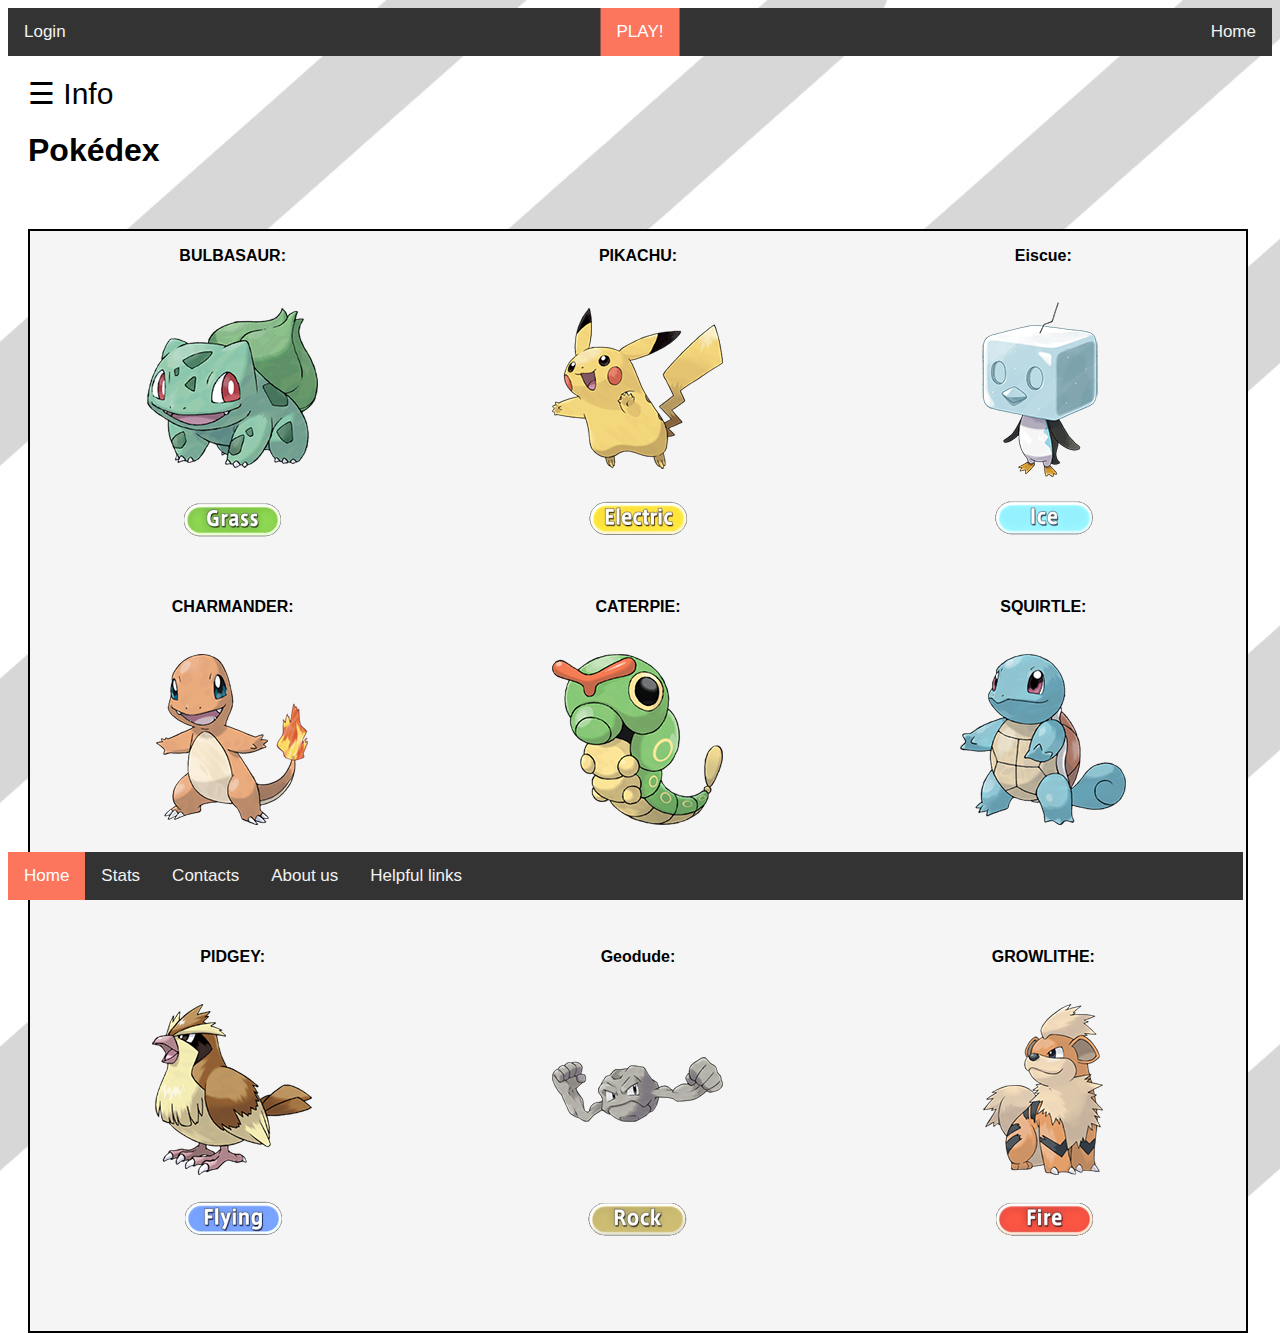
<file: ITW-2021-G41-E1/ITW principal/Pokedex.html>
<!DOCTYPE html>
<!-- Grupo 41, numero 56963, nome: Tiago Ferreira, PL:23 -->
<!-- Grupo 41, numero 56969, nome: Diogo Freaza, PL:23 -->
<!-- Grupo 41, numero 56965, nome: Tomás Prazeres, PL:23 -->
<html lang="en">

<head>
  <link href="css/style.css" type="text/css" rel="stylesheet">
  <link href="css/positionpokedex.css" type="text/css" rel="stylesheet">
  <link rel="stylesheet" media="screen and (max-width: 600px)" href="css/EcraPequenoPokedex.css">
  
 
  <meta charset="utf-8">
  
  <title>Pokédex</title>
</head>

<body>

<!-- ....................................................................................................................................................................................... -->

 <!-- Top navigation -->
 <div class="topnav">

  <!-- Centered link -->
  <div class="topnav-centered">
    <a href="Pagina_do_jogo.html" class="active">PLAY!</a>
  </div>

  <!-- Left-aligned -->
  
  <a href="Pagina_login.html">Login</a>

  <!-- Right-aligned -->
  <div class="topnav-right">
  
    <a href="Pagina_principal.html">Home</a>
  </div>

</div>



    
    
    
    
    
    
    
  
<!-- Add all page content inside this div if you want the side nav to push page content to the right (not used if you only want the sidenav to sit on top of the page -->
<div id="main">
  <span style="font-size:30px;cursor:pointer" onclick="openNav()">&#9776; Info</span>  
    
    
    
    
    
    
  <div id="mySidenav" class="sidenav">
    <a href="javascript:void(0)" class="closebtn" onclick="closeNav()">&times;</a>
    <a href="Regras.html">Game Rules</a>
    <a href="Pokedex.html">Pokémon</a>
    <a href="types-counters.html">Types</a>
    <a href="Mapas.html">Maps</a>
    <a href="About_us.html">About us</a>
  </div>
  
  <!-- Use any element to open the sidenav -->
  <span onclick="openNav()"></span>
  
  
<!-- codigo java retirado do w3school a melhorar na segunda entrega.......................................................................................... -->

  <script>
    /* Set the width of the side navigation to 250px and the left margin of the page content to 250px and add a black background color to body */
  function openNav() {
    document.getElementById("mySidenav").style.width = "250px";
    document.getElementById("main").style.marginLeft = "250px";
    document.body.style.backgroundColor = "rgba(0,0,0,0.4)";
}


/* Set the width of the side navigation to 0 and the left margin of the page content to 0, and the background color of body to white */
  function closeNav() {
    document.getElementById("mySidenav").style.width = "0";
    document.getElementById("main").style.marginLeft= "0";
    document.body.style.backgroundColor = "white";
}
    </script>
  
 <!--......................................texto principal..............................................-->
<h1>Pokédex</h1>
    <div id="container">
      
        <div class="n1">
         <p ><strong>BULBASAUR:</strong> </p>
          <img src="imagens/Pokemons/bulbasaur.png" height="270" alt="bulbasaur"><br>
          <img src="imagens/types/grass.png" height="50" alt="grass type pokemon"><br>
        </div>
        <div class="n2">
          <p><strong>PIKACHU:</strong> </p>
          <img src="imagens/Pokemons/pikachu.png" height="270" alt="PIKACHU"><br>
          <img class="type" src="imagens/types/eletric.png" height="50" alt="electric type pokemon"><br>
        </div>
        <div class="n3">
          <p><strong>Eiscue:</strong> </p>
          <img src="imagens/Pokemons/eiscue.png" height="270" alt="Eiscue"><br>
          <img class="type" src="imagens/types/ice.png" height="50" alt="Ice type pokemon"><br>
        </div>

          <div class="n4">
           <p ><strong>CHARMANDER:</strong> </p>
            <img src="imagens/Pokemons/charmander.jpg" height="270" alt="charmander"><br>
            <img class="type" src="imagens/types/fire.png" height="50" alt="fire type pokemon"><br>
          </div>
          <div class="n5">
            <p><strong>CATERPIE:</strong> </p>
            <img src="imagens/Pokemons/caterpie.png" height="270" alt="Caterpie"><br>
            <img class="type" src="imagens/types/grass.png" height="50" alt="grass type pokemon"><br>
          </div>
          <div class="n6">
            <p><strong>SQUIRTLE:</strong> </p>
            <img src="imagens/Pokemons/squirtle.png" height="270" alt="squirtle"><br>
            <img class="type" src="imagens/types/water.png" height="50" alt="water type pokemon"><br>
          </div>

        <div class="n7">
         <p ><strong>PIDGEY:</strong> </p>
          <img src="imagens/Pokemons/pidgey.png" height="270" alt="Pidgey"><br>
          <img class="type" src="imagens/types/flying.png"  alt="flying type pokemon"><br>
        </div>
        <div class="n8">
          <p><strong>Geodude:</strong> </p>
          <img src="imagens/Pokemons/geodude.png" alt="Geodude"><br>
          <img class="type" src="imagens/types/rock.png" alt="Rock type pokemon"><br>
        </div>
        <div class="n9">
          <p><strong>GROWLITHE:</strong> </p>
          <img src="imagens/Pokemons/growlithe.png" alt="growlithe"><br>
          <img class="type" src="imagens/types/fire.png"  alt="fire type pokemon">
       </div>
        

      </div>
    </div>



  



    <div class="navbar">
      <a href="Pagina_principal.html" class="active">Home</a>
      <a href="Pagina_do_video.html">Stats</a>
      <a href="Pagina_contacts.html">Contacts</a>
      <a href="About_us.html">About us</a>
      <a href="Pagina_helpLinks.html">Helpful links</a>
    </div>


</body>
</html>
</file>
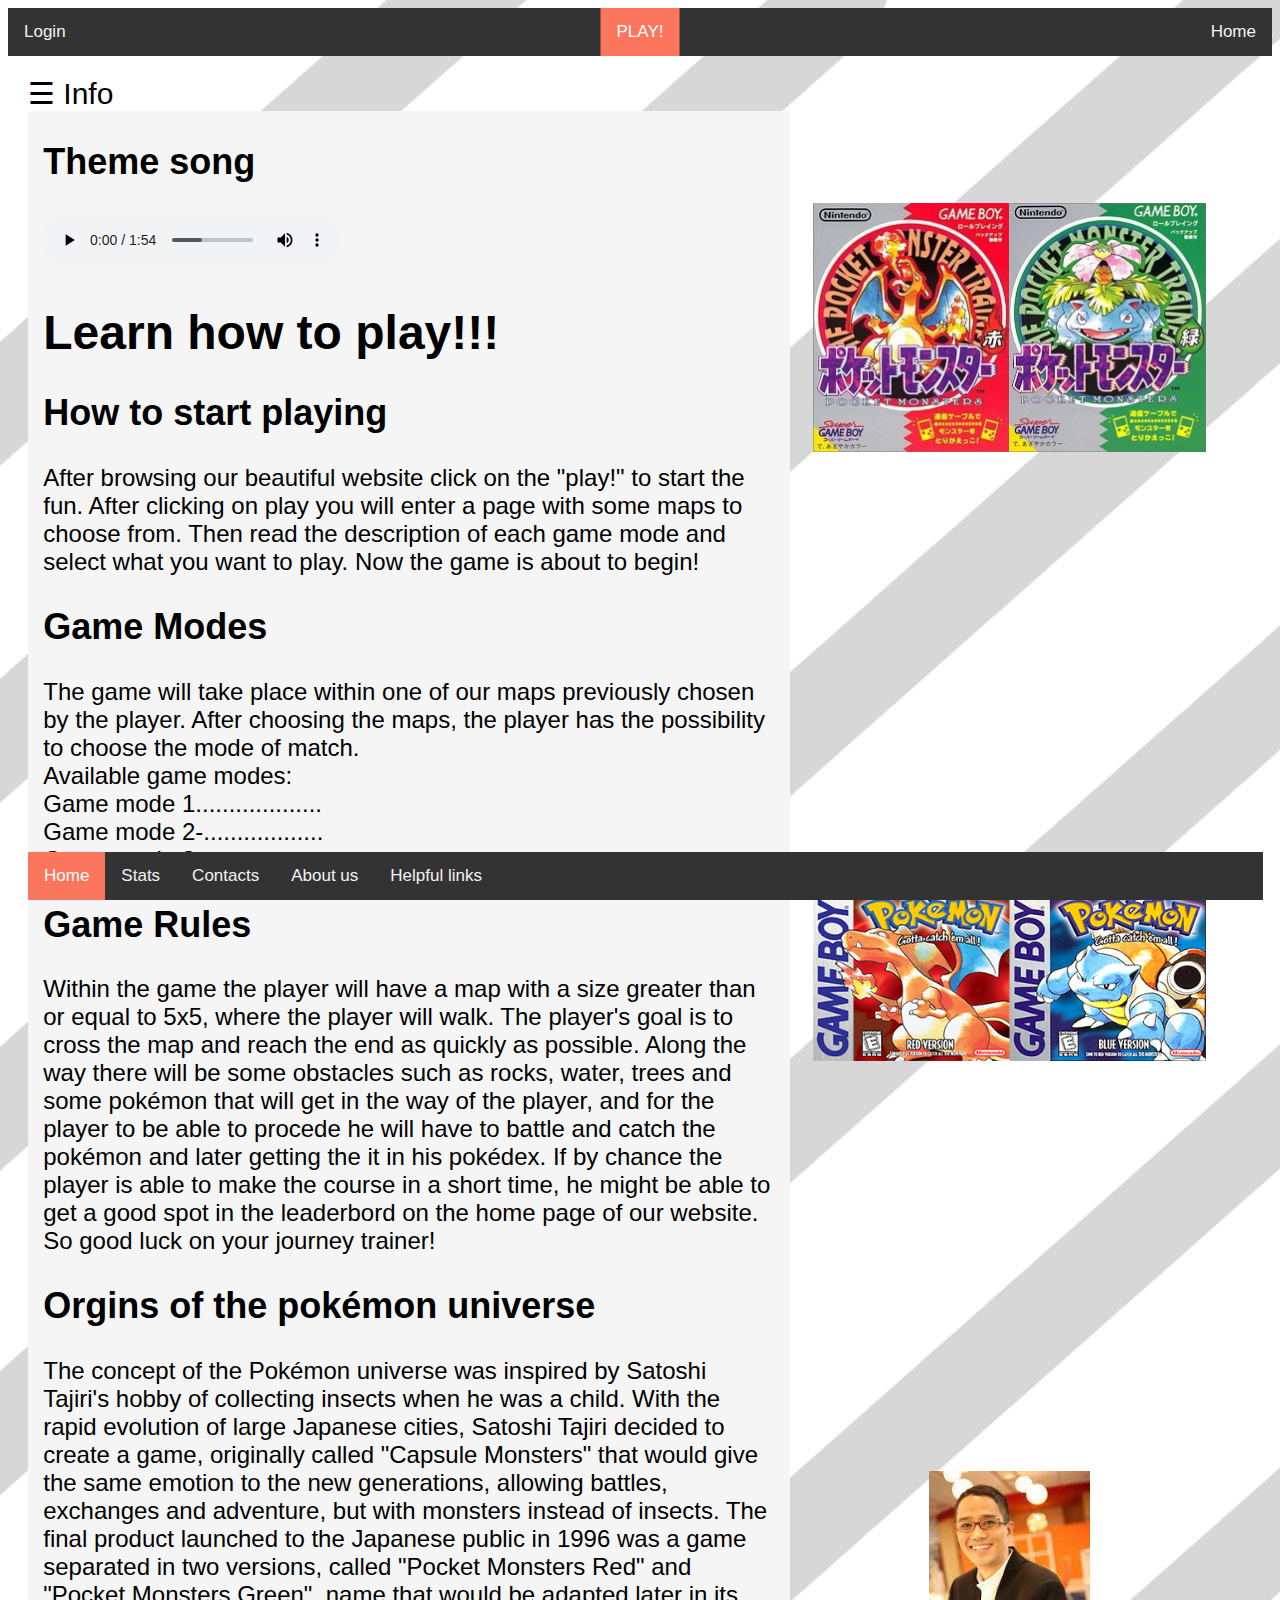
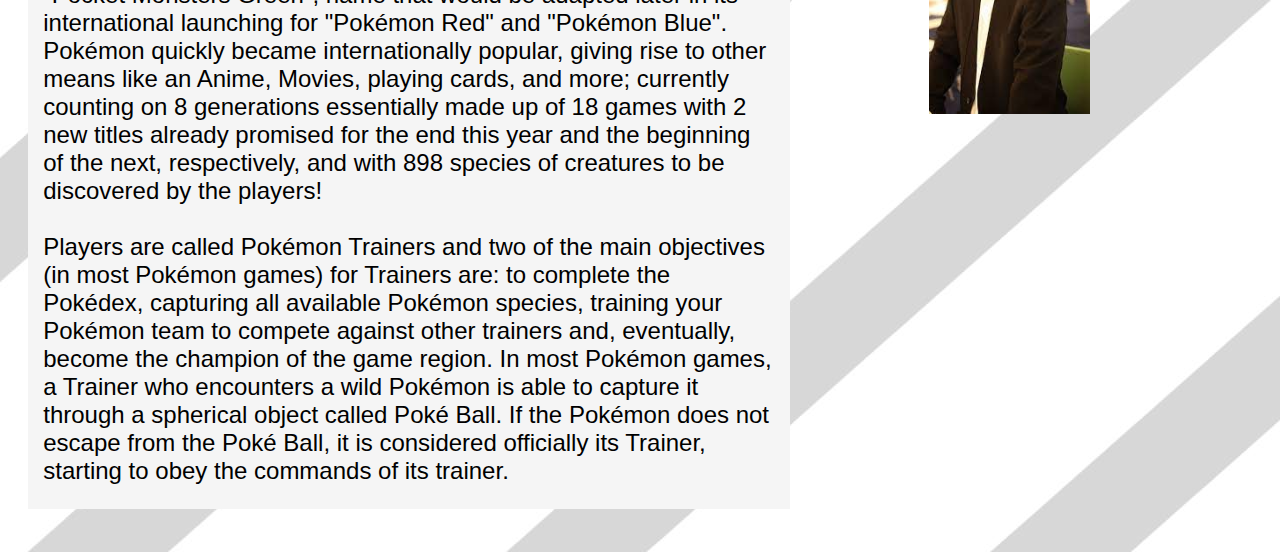
<file: ITW-2021-G41-E1/ITW principal/Regras.html>
<!DOCTYPE html>
<!-- Grupo 41, numero 56963, nome: Tiago Ferreira, PL:23 -->
<!-- Grupo 41, numero 56969, nome: Diogo Freaza, PL:23 -->
<!-- Grupo 41, numero 56965, nome: Tomás Prazeres, PL:23 -->
<html lang="en">

<head>
  <link href="css/style.css" type="text/css" rel="stylesheet">
  <link href="css/Regras.css" type="text/css" rel="stylesheet">

  <meta charset="utf-8">
  
  <title>Game Rules</title>
  <meta name="viwport" content="width=device-width, initial-scale=1">
</head>

<body>


<!--.......................................Barra do header..............................................................................-->

    <!-- Top navigation -->
<div class="topnav">

  <!-- Centered link -->
  <div class="topnav-centered">
    <a href="Pagina_do_jogo.html" class="active">PLAY!</a>
  </div>

  <!-- Left-aligned -->
  
  <a href="Pagina_login.html">Login</a>

  <!-- Right-aligned -->
  <div class="topnav-right">
  
    <a href="Pagina_principal.html">Home</a>
  </div>

</div>



<!--..................................................................................................................................-->


<!-- Add all page content inside this div if you want the side nav to push page content to the right (not used if you only want the sidenav to sit on top of the page -->
<div id="main">
  <span style="font-size:30px;cursor:pointer" onclick="openNav()">&#9776; Info</span>  
    
    
    
    
    
    
  <div id="mySidenav" class="sidenav">
    <a href="javascript:void(0)" class="closebtn" onclick="closeNav()">&times;</a>
    <a href="Regras.html">Game Rules</a>
    <a href="Pokedex.html">Pokémon</a>
    <a href="types-counters.html">Types</a>
    <a href="Mapas.html">Maps</a>
    <a href="About_us.html">About us</a>
  </div>
  
  <!-- Use any element to open the sidenav -->
  <span onclick="openNav()"></span>
  
  
<!-- codigo java retirado do w3school a melhorar na segunda entrega.......................................................................................... -->
  <script>
    /* Set the width of the side navigation to 250px and the left margin of the page content to 250px and add a black background color to body */
  function openNav() {
    document.getElementById("mySidenav").style.width = "250px";
    document.getElementById("main").style.marginLeft = "250px";
    document.body.style.backgroundColor = "rgba(0,0,0,0.4)";
}


/* Set the width of the side navigation to 0 and the left margin of the page content to 0, and the background color of body to white */
  function closeNav() {
    document.getElementById("mySidenav").style.width = "0";
    document.getElementById("main").style.marginLeft= "0";
    document.body.style.backgroundColor = "white";
}
    </script>

  
      
  <!--............................Texto principal...........................................-->
<div class="container">
    <div class="Regras">
      <h2>Theme song</h2>
      <audio controls>
        <source
        src = "theme_song.mp3"
        type = "audio/mpeg">
      </audio>
      <h1>Learn how to play!!!</h1>
      <h2>How to start playing</h2>
      <p>
        After browsing our beautiful website click on the "play!" to start the fun.
        After clicking on play you will enter a page with some maps to choose from.
        Then read the description of each game mode and select what you want to play.
        Now the game is about to begin!
      </p>
      <h2>Game Modes</h2>
      <p>The game will take place within one of our maps previously chosen by the player.
        After choosing the maps, the player has the possibility to choose the mode of
        match.<br>
        Available game modes:<br>
        Game mode 1...................<br>
        Game mode 2-..................<br>
        Game mode 3-..................</p>
     
      <h2>Game Rules</h2>
      <p>Within the game the player will have a map with a size greater than or equal to 5x5,
        where the player will walk. The player's goal is to cross the map and
        reach the end as quickly as possible. Along the way there will be some obstacles
        such as rocks, water, trees and some pokémon that will get in the way
        of the player, and for the player to be able to procede he will have to battle and catch the pokémon and
        later getting the it in his pokédex.
        If by chance the player is able to make the course in a short time, he might be 
        able to get a good spot in the leaderbord on the home page
        of our website. So good luck on your journey trainer!
      </p>

      <h2>Orgins of the pokémon universe</h2>
      <p>The concept of the Pokémon universe was inspired by Satoshi Tajiri's hobby of collecting
        insects when he was a child. With the rapid evolution of large Japanese cities,
        Satoshi Tajiri decided to create a game, originally called "Capsule Monsters"
        that would give the same emotion to the new generations, allowing battles, exchanges and adventure, but
        with monsters instead of insects. The final product launched to the Japanese public in 1996
        was a game separated in two versions, called "Pocket Monsters Red" and "Pocket Monsters Green",
        name that would be adapted later in its international launching for "Pokémon Red" and "Pokémon Blue".
        Pokémon quickly became internationally popular, giving rise to other means
        like an Anime, Movies, playing cards, and more; currently counting on 8 generations
        essentially made up of 18 games with 2 new titles already promised for the end
        this year and the beginning of the next, respectively, and with 898 species of creatures
        to be discovered by the players!
        <br>
        <br>
        Players are called Pokémon Trainers and two of the main objectives (in most Pokémon games) for Trainers are: to complete the
        Pokédex, capturing all available Pokémon species, training your Pokémon team to compete against other trainers and, eventually,
        become the champion of the game region.
        In most Pokémon games, a Trainer who encounters a wild Pokémon is able to capture it through a spherical object called Poké Ball. If the
        Pokémon does not escape from the Poké Ball, it is considered officially its Trainer, starting to obey the commands of its trainer.

      </p>
 
    </div>


    <img id="imagem1" src="imagens/PocketMosters.png" alt="Primeiros jogos lançados no japão">
    <img id="imagem2" src="imagens/Pokemon.png" alt="Primeiros jogos lançados ocidente">
    <img id="imagem3" src="imagens/satoshi.png" alt="Criador do pokémon">
    
    

  </div>




<!--.......................................Barra do rodapé.................................................-->

  <div class="navbar">
    <a href="Pagina_principal.html" class="active">Home</a>
    <a href="Pagina_do_video.html">Stats</a>
    <a href="Pagina_contacts.html">Contacts</a>
    <a href="About_us.html">About us</a>
    <a href="Pagina_helpLinks.html">Helpful links</a>
  </div>
</div>
</body>
</html>
</file>
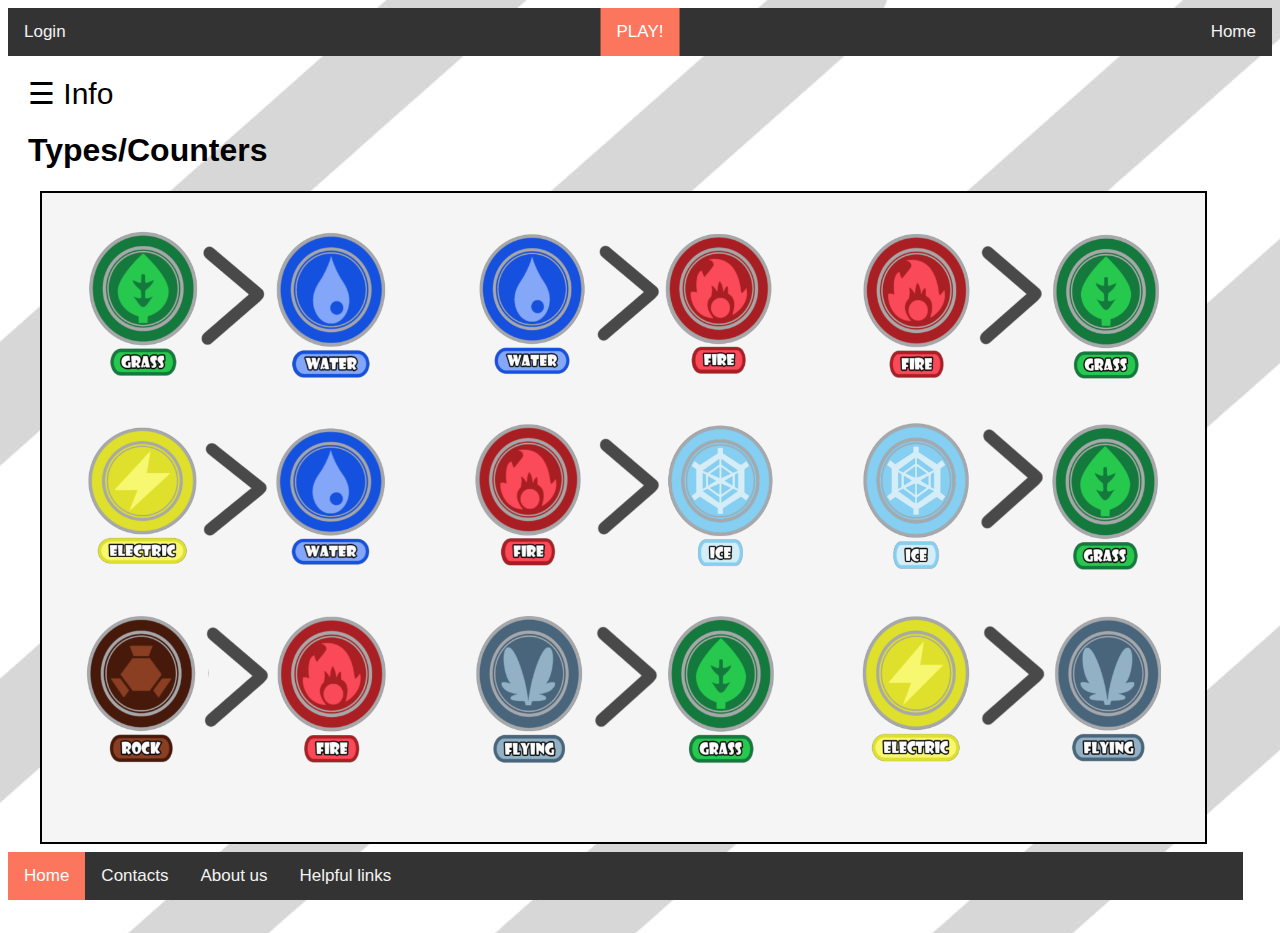
<file: ITW-2021-G41-E1/ITW principal/types-counters.html>
<!DOCTYPE html>
<!-- Grupo 41, numero 56963, nome: Tiago Ferreira, PL:23 -->
<!-- Grupo 41, numero 56969, nome: Diogo Freaza, PL:23 -->
<!-- Grupo 41, numero 56965, nome: Tomás Prazeres, PL:23 -->
<html lang="en">

<head>
  <link href="css/style.css" type="text/css" rel="stylesheet">
  <link href="css/types-counters.css" type="text/css" rel="stylesheet">
  <link rel="stylesheet" media="screen and (max-width: 600px)" href="css/EcraPequenoTypes.css">
  
 
  <meta charset="utf-8">
  
  <title>Types</title>
</head>

<body>



    <!-- Top navigation -->
<div class="topnav">

  <!-- Centered link -->
  <div class="topnav-centered">
    <a href="pagina_selecao_de_mapas.html" class="active">PLAY!</a>
  </div>

  <!-- Left-aligned -->
  
  <a href="Pagina_login.html">Login</a>

  <!-- Right-aligned -->
  <div class="topnav-right">
  
    <a href="Pagina_principal.html">Home</a>
  </div>

</div>


    
    
    
    
    
    
    
 <!-- Add all page content inside this div if you want the side nav to push page content to the right (not used if you only want the sidenav to sit on top of the page -->
<div id="main">
  <span style="font-size:30px;cursor:pointer" onclick="openNav()">&#9776; Info</span>  
    
    
    
    
    
    
  <div id="mySidenav" class="sidenav">
    <a href="javascript:void(0)" class="closebtn" onclick="closeNav()">&times;</a>
    <a href="Regras.html">Game Rules</a>
    <a href="Pokedex.html">Pokémon</a>
    <a href="types-counters.html">Types</a>
    <a href="Mapas.html">Maps</a>
    <a href="About_us.html">About us</a>
  </div>
  
  <!-- Use any element to open the sidenav -->
  <span onclick="openNav()"></span>
  
  
<!-- codigo java retirado do w3school a melhorar na segunda entrega.......................................................................................... -->

  <script>
    /* Set the width of the side navigation to 250px and the left margin of the page content to 250px and add a black background color to body */
  function openNav() {
    document.getElementById("mySidenav").style.width = "250px";
    document.getElementById("main").style.marginLeft = "250px";
    document.body.style.backgroundColor = "rgba(0,0,0,0.4)";
}


/* Set the width of the side navigation to 0 and the left margin of the page content to 0, and the background color of body to white */
  function closeNav() {
    document.getElementById("mySidenav").style.width = "0";
    document.getElementById("main").style.marginLeft= "0";
    document.body.style.backgroundColor = "white";
}
    </script>
  
 <!--......................................texto principal..............................................-->
<h1>Types/Counters</h1>
    <div id="container">
      
        <div class="l1">
          <img src="imagens/counters/grass_vs_water.png" alt="grass type pokemons are better against water"><br>
        </div>
        <div class="l2">
            <img src="imagens/counters/water_vs_fire.png" alt="water type pokemons are better against fire"><br>
        </div>
        <div class="l3">
            <img src="imagens/counters/fire_vs_grass.png" alt="fire type pokemons are better against grass"><br>
        </div>

          <div class="l4">
            <img src="imagens/counters/eletric_vs_water.png" alt="eletric type pokemons are better against water"><br>
          </div>
          <div class="l5">
            <img src="imagens/counters/fire_vs_ice.png" alt="fire type pokemons are better against ice"><br>
          </div>
          <div class="l6">
            <img src="imagens/counters/ice_vs_grass.png" alt="ice type pokemons are better against grass"><br>
          </div>

        <div class="l7">
            <img src="imagens/counters/rock_vs_fire.png" alt="rock types pokemons are better against fire"><br>
        </div>
        <div class="l8">
            <img src="imagens/counters/flying_vs_grass.png" alt="flying types pokemons are better against grass"><br>
        </div>
        <div class="l9">
            <img src="imagens/counters/eletric_vs_flying.png" alt="eletric types pokemons are better against flying"><br>
       </div>
        

      </div>
    </div>



    




    <div class="navbar">
      <a href="Pagina_principal.html" class="active">Home</a>
      <a href="Pagina_contacts.html">Contacts</a>
      <a href="About_us.html">About us</a>
      <a href="Pagina_helpLinks.html">Helpful links</a>
    </div>
  


</body>
</html>
</file>
<file: ITW-2021-G41-E1/ITW principal/css/style.css>
body {
  
  transition: background-color .5s;
}
body {
  font-family: Arial, Helvetica, sans-serif;
  background-image: url("background.jpg")
}



/*..........................................................................................................................................*/


.topnav {
  position: relative;
  background-color: #333;
  overflow: hidden;
}


.topnav a {
  float: left;
  color: #f2f2f2;
  text-align: center;
  padding: 14px 16px;
  text-decoration: none;
  font-size: 17px;
}

/* Changes the color of links on hover */
.topnav a:hover {
  background-color: #ddd;
  color: black;
}

/* Adds a color to the play button */
.topnav a.active {
  background-color:  #fc765e;
  color: white;
}

/* Centered section inside the top navigation */
.topnav-centered a {
  float: none;
  position: absolute;
  top: 50%;
  left: 50%;
  transform: translate(-50%, -50%);
}

/* Right-aligned section inside the top navigation */
.topnav-right {
  float: right;
}

/*navigation menu  (for mobile devices) */
@media screen and (max-width: 600px) {
  .topnav a, .topnav-right {
    float: none;
    display: block;
  }

  .topnav-centered a {
    position: relative;
    top: 0;
    left: 0;
    transform: none;
  }
}


/*......................................................................................................................................*/


/* Fixed sidenav, full height */
.sidenav {
  height: 100%;
  width: 0;
  position: fixed;
  z-index: 1;
  top: 0;
  left: 0;
  background-color: #333;
  overflow-x: hidden;
  transition: 0.5s;
  padding-top: 60px;
}

/* sidenav links and the dropdown button */
.dropdown-btn {
  padding: 15px;
  padding-bottom: 15px;
  text-decoration: none;
  font-size: 20px;
  color: white;
  display: block;
  border:#333;
  background: #333;
  width:100%;
  text-align: left;
  cursor: pointer;
  outline: none;
}
.sidenav a {
  padding: 15px;
  padding-bottom: 15px;
  text-decoration: none;
  font-size: 20px;
  color: white;
  display: block;
  border: none;
  background: none;
  width:100%;
  text-align: left;
  cursor: pointer;
  outline: none;
} 






/* The side navigation menu */
.sidenav {
  height: 100%;
  width: 0; 
  position: fixed; 
  z-index: 1; 
  top: 0; 
  left: 0;
  background-color: #111; 
  overflow-x: hidden; 
  padding-top: 60px; 
  transition: 0.5s;
}

/*navigation menu links */
.sidenav a {
  padding: 8px 8px 8px 32px;
  text-decoration: none;
  font-size: 25px;
  color: #818181;
  display: block;
  transition: 0.3s;
}


.sidenav a:hover {
  color: #f1f1f1;
}

/*  close button */
.sidenav .closebtn {
  position: absolute;
  top: 0;
  left: 125px;
  font-size: 36px;
  margin-left: 50px;
}

/* pushes the page content to the right when you open the side nav */
#main {
  transition: margin-left .5s;
  padding: 20px;
}

/* On smaller screens*/
@media screen and (max-height: 450px) {
  .sidenav {padding-top: 15px;}
  .sidenav a {font-size: 18px;}
}

/*...................................................................................................................*/

#container1{
  
  display: grid;
  grid-template-columns: 0.5fr 0.5fr 1fr;
  grid-template-rows: 1fr 1fr;
  grid-template-areas:
    'left center topright'
    'left center botright';


}


.news {
  grid-area: center;
  padding: 2em;
  background-color: #333;
  margin-bottom: 54%;
  color: whitesmoke;

}


.text {
  grid-area: topright;
 
  margin-top: 36.5%;
  position: relative;
  background: rgb(0,0,0);
  background: rgba(0, 0,0, 0.5);
  color: #f1f1f1;
  padding: 1em;
}

img{
  grid-area: topright;
  height: 100%;
  width: 100%;
}


.leader_board {
  color: whitesmoke;
  grid-area: left;
  padding:2em;
  background-color: rgb(41, 41, 41);
  margin-bottom: 54%;
}

.comunity {
  grid-area: botright;
  padding: 1em;
  background-color: rgb(233, 233, 233);
  margin-bottom:27% ;
}












/*............................................................................................................*/
/* bottom navbar */
.navbar {
    background-color: #333;
    overflow: hidden;
    position: fixed;
    bottom: 0;
    width: 96.5%;
  }
  
  
  .navbar a {
    float: left;
    display: block;
    color: #f2f2f2;
    text-align: center;
    padding: 14px 16px;
    text-decoration: none;
    font-size: 17px;
  }
  
  
  .navbar a:hover {
    background-color: #ddd;
    color: black;
  }
  
  /* color of the active link */
  .navbar a.active {
    background-color: #fc765e;
    color: white;
  }

/*..............................................................................................................*/

li{
  margin-bottom: 5%;
}

/* for mobile devices-------------------------------------------------------------*/
@media screen and (max-width: 600px) {
  #container1 {
    display: grid;
    grid-template-columns: auto;
    grid-template-rows: auto auto auto auto;
    grid-template-areas: 
      'topright'
      'botright'
      'left'
      'center';
    
   
  }
  .leader_board{
    margin-bottom: 5%;

  }
  .comunity{
    margin-bottom: 5%;

  }
  
 
  }
</file>
<file: ITW-2021-G41-E1/ITW principal/css/About_us.css>
body{
    font-size: 150%;
}

#container{
    
    display: grid;
    grid-template-columns: 1fr 1fr;
    grid-template-rows: auto;
    grid-template-areas:
            'sobre_nos imagem' ;
}

#About_Us{
    grid-area: sobre_nos;
    padding: 2em;
    background-color: whitesmoke;
}

img{
    grid-area: imagem;
    width: 95%;
    height: 70%;
    padding-left: 5%;
    margin-top: 13%;
}

/* for mobile devices-------------------------------------------------------------*/
@media screen and (max-width: 600px) {
    #container{
      display: grid;
      grid-template-columns: auto;
      grid-template-rows: auto auto;
      grid-template-areas: 
        'sobre_nos'
        'imagem';
      
      
    }
    
    .links{
      margin-left: 0%;
    }
    .imagem{
      width: auto;
    }
    }
</file>
<file: ITW-2021-G41-E1/ITW principal/css/positionMapas.css>
#container{
    margin: 3vw 0%;
    border: 0.2vw solid black;
    background-color: rgb(126, 126, 126);
    position: absolute;
    display: grid;
    grid-template-areas:
      'Mapaleft Mapacenter Maparight';

    margin-top: 7%;
    padding-left: 4%;
    margin-right: 2%;
}

p{
    width: 80%;
}

.Mapa1{
    grid-area: Mapaleft;
}   

.Mapa2{
    grid-area: Mapacenter;
}

.Mapa3{
    grid-area: Maparight;
}


img{
    border: black 2px solid;
    width: auto;
    height: 400px;
}
</file>
<file: ITW-2021-G41-E1/ITW principal/css/EcraPequenoMapas.css>
#container{
    border: 3px solid black;
    grid-template-areas:
      'Mapaleft'
      'Mapacenter'
      'Maparight';
      margin-bottom: 10%;
      width: 100%;
      position: relative;
}

img{
    width: 95%;
}
</file>
<file: ITW-2021-G41-E1/ITW principal/css/stylecontac.css>
#container6 {
    display: grid;
    grid-template-columns: 2fr 2fr;
    grid-template-rows: auto;
    grid-template-areas:
      'esq dir';
  
   
    margin-right: 5%;
    width: 90%;
    margin-left:5% ;
   
  
  
  }
  
  .imagem {
    width: 60%;
    grid-area: dir;
    padding: 1em;
    background-color: rgb(233, 233, 233);
  }
  
  .mails {
    color: whitesmoke;
    
    padding: 2em;
    grid-area: esq;
    background-color: #333;
    margin-left: 30%;
    
  }


.mails a{
  color:rgb(77, 215, 233);

}
</file>
<file: ITW-2021-G41-E1/ITW principal/css/stylehelplinks.css>
#container7 {
    display: grid;
    grid-template-columns: 2fr 2fr;
    grid-template-rows: auto;
    grid-template-areas:
      'es dt';
  
    width: 90%;
    margin-right: 5%;
    margin-left: 5%;
    
  
  }
  
  .imagem {
    width: 60%;
    grid-area: dt;
    padding: 1em;
    background-color: whitesmoke;
    
  }
  
  .links {
    color:whitesmoke;
    padding: 2em;
    grid-area: es;
    background-color: #333;
    margin-left: 30%;
    
  }

.links a {
    color:whitesmoke;
    
}
/* for mobile devices-------------------------------------------------------------*/
@media screen and (max-width: 600px) {
  #container7 {
    display: grid;
    grid-template-columns: auto;
    grid-template-rows: 2fr 2fr;
    grid-template-areas: 
      'es'
      'dt';
    
    
  }
  
  .links{
    margin-left: 0%;
  }
  .imagem{
    width: auto;
  }
  }
</file>
<file: ITW-2021-G41-E1/ITW principal/css/stylelogin.css>
body {
    font-family: Arial, Helvetica, sans-serif;
    background-image: url("background.jpg")  }
  
  
  
  
  .container {
    position: relative;
    border-radius: 5px;
    padding: 20px 0 30px 0;
  } 
  
  /* inputs and link buttons */
  input,
  .btn {
    width: 100%;
    padding: 12px;
    border: none;
    border-radius: 4px;
    margin: 5px 0;
    opacity: 0.85;
    display: inline-block;
    font-size: 17px;
    line-height: 20px;
    text-decoration: none; 
  }
  
  input:hover,
  .btn:hover {
    opacity: 1;
  }
  

  .fb {
    background-color: #3B5998;
    color: white;
  }
  
  .twitter {
    background-color: #55ACEE;
    color: white;
  }
  
  .google {
    background-color: #dd4b39;
    color: white;
  }
  
  /* submit button */
  input[type=submit] {
    background-color: #4CAF50;
    color: white;
    cursor: pointer;
  }
  
  
  
  .col {
    float: left;
    width: 50%;
    margin: auto;
    padding: 0 50px;
    margin-top: 6px;
  }
  
  
  @media screen and (max-width: 599px) {
    .col {
      width: 70%;
      margin-top: 0;
    }
  }
</file>
<file: ITW-2021-G41-E1/ITW principal/css/stylemapas.css>
#container2 {
  display: grid;
  grid-template-columns: 4fr 4fr 4fr;
  grid-template-rows: auto;
  grid-template-areas:
    'bar desc tips';

  margin-top: 5%;
  margin-right: 7%;
  
}

.description {
  grid-area: desc;
  padding: 1em;
  background-color: rgb(233, 233, 233);
}

.maps {
  grid-area: bar;
  background-color: #333;
  margin-left: 30%;
  bottom: 20%;
}

img {
  width: 97%;


}



/*  nav links */
.maps a {
font-size: 1.5em;
color: white;
padding: 3.36em;
padding-right: 61.6%;
display: inline-block;
padding-left: 42%;
text-decoration: none;

text-align: center;
}



/* Change color on hover */
.maps a:hover {
  background-color: #fc765e;
  color: black;
}





.tips {
  background-color: #fc765e;
  color: whitesmoke;
  grid-area: tips;
  padding: 1em;

}
</file>
<file: ITW-2021-G41-E1/ITW principal/css/stylemodos.css>
#container3 {
  display: grid;
  grid-template-columns: 4fr 4fr 4fr;
  grid-template-rows: auto;
  grid-template-areas:
    'bar desc tips';

  margin-top: 5%;
  margin-right: 7%;

}

.description {
  grid-area: desc;
  padding: 1em;
  background-color: rgb(233, 233, 233);
}

.mods {
  grid-area: bar;
  background-color: #333;
  margin-left: 30%;
  bottom: 20%;
}





/*  nav links */
.mods a {
font-size: 1.5em;
color: white;
padding: 3.36em;
padding-right: 61.6%;
display: inline-block;
padding-left: 40%;
text-decoration: none;


text-align: center;
}



/* Change color on hover */
.mods a:hover {
  background-color: #fc765e;
  color: black;
}





.tips {
  background-color: #fc765e;
  color: whitesmoke;
  grid-area: tips;
  padding: 1em;

}
</file>
<file: ITW-2021-G41-E1/ITW principal/css/positionpokedex.css>
#container{
    width: 95%;
    border: 0.2vw solid black; 
    background-color:whitesmoke ;
    position: absolute;
    display: grid;
    row-gap:3vw;
    grid-template-areas:
      'pokemon1 pokemon2 pokemon3'
      'pokemon4 pokemon5 pokemon6'
      'pokemon7 pokemon8 pokemon9';
    text-align: center;  
    margin-top: 3%;
    padding-bottom: 7%; 
    
}

.n1{
    grid-area: pokemon1;
}   

.n2{
    grid-area: pokemon2;
}

.n3{
    grid-area: pokemon3;
}

.n4{
    grid-area: pokemon4;
}   

.n5{
    grid-area: pokemon5;
}

.n6{
    grid-area: pokemon6;
}

.n7{
    grid-area: pokemon7;
}   

.n8{
    grid-area: pokemon8;
}

.n9{
    grid-area: pokemon9;
}



 img{ 
    width: auto;
    height: auto;
 }
</file>
<file: ITW-2021-G41-E1/ITW principal/css/EcraPequenoPokedex.css>
#container{
    border: 3px solid black;
    grid-row-gap: 3%;
    grid-template-areas:
      'pokemon1'
      'pokemon2'
      'pokemon3'
      'pokemon4'
      'pokemon5'
      'pokemon6'
      'pokemon7'
      'pokemon8'
      'pokemon9';
      margin-bottom: 10%;
      position: relative;
      padding-bottom: 170%;
}
</file>
<file: ITW-2021-G41-E1/ITW principal/css/Regras.css>
body{
    font-size: 150%;
}


.container{
    display: grid;
    grid-template-areas: 
         'texto imagem1'
         'texto imagem2'
         'texto imagem3';
         
}


.Regras{
    grid-area: texto;
    background-color: whitesmoke;
    padding-left: 2%;
    padding-right: 2%;
    margin-bottom: 2%;
}




#imagem1{
    grid-area: imagem1;
    margin-top: 20%;
    width: 85%;
    padding-left: 5%;
}

#imagem2{
    grid-area: imagem2;
    width: 85%;
    padding-left: 5%;
    margin-top: 5%;
}

#imagem3{
    grid-area: imagem3;
    width: 35%;
    margin-left: 30%;
}

img{
    height: auto;
}
</file>
<file: ITW-2021-G41-E1/ITW principal/css/types-counters.css>
#container{
    width: 95%;
    border: 0.2vw solid black; 
    background-color: whitesmoke;
    display: grid;
    grid-template-areas:
      'Counter1 Counter2 Counter3' 
      'Counter4 Counter5 Counter6'
      'Counter7 Counter8 Counter9';
    text-align: center;  
    margin-top: 1%;
    padding-bottom: 6%;
    padding-top: 3%;
    row-gap: 3vw;
    margin-left: 1%;
    margin-bottom: 5%;
}

.l1{
    grid-area: Counter1;
}   

.l2{
    grid-area: Counter2;
}

.l3{
    grid-area: Counter3;
}

.l4{
    grid-area: Counter4;
}   

.l5{
    grid-area: Counter5;
}

.l6{
    grid-area: Counter6;
}

.l7{
    grid-area: Counter7;
}   

.l8{
    grid-area: Counter8;
}

.l9{
    grid-area: Counter9;
    
}

img{
    width: 300px;
    height: 150px;
}
</file>
<file: ITW-2021-G41-E1/ITW principal/css/EcraPequenoTypes.css>
#container{
    border: 3px solid black;
    grid-row-gap: 5%;
    grid-template-areas:
      'Counter1'
      'Counter2'
      'Counter3'
      'Counter4'
      'Counter5'
      'Counter6'
      'Counter7'
      'Counter8'
      'Counter9';
      margin-bottom: 10%;
      padding-bottom: 150%;
}
</file>
